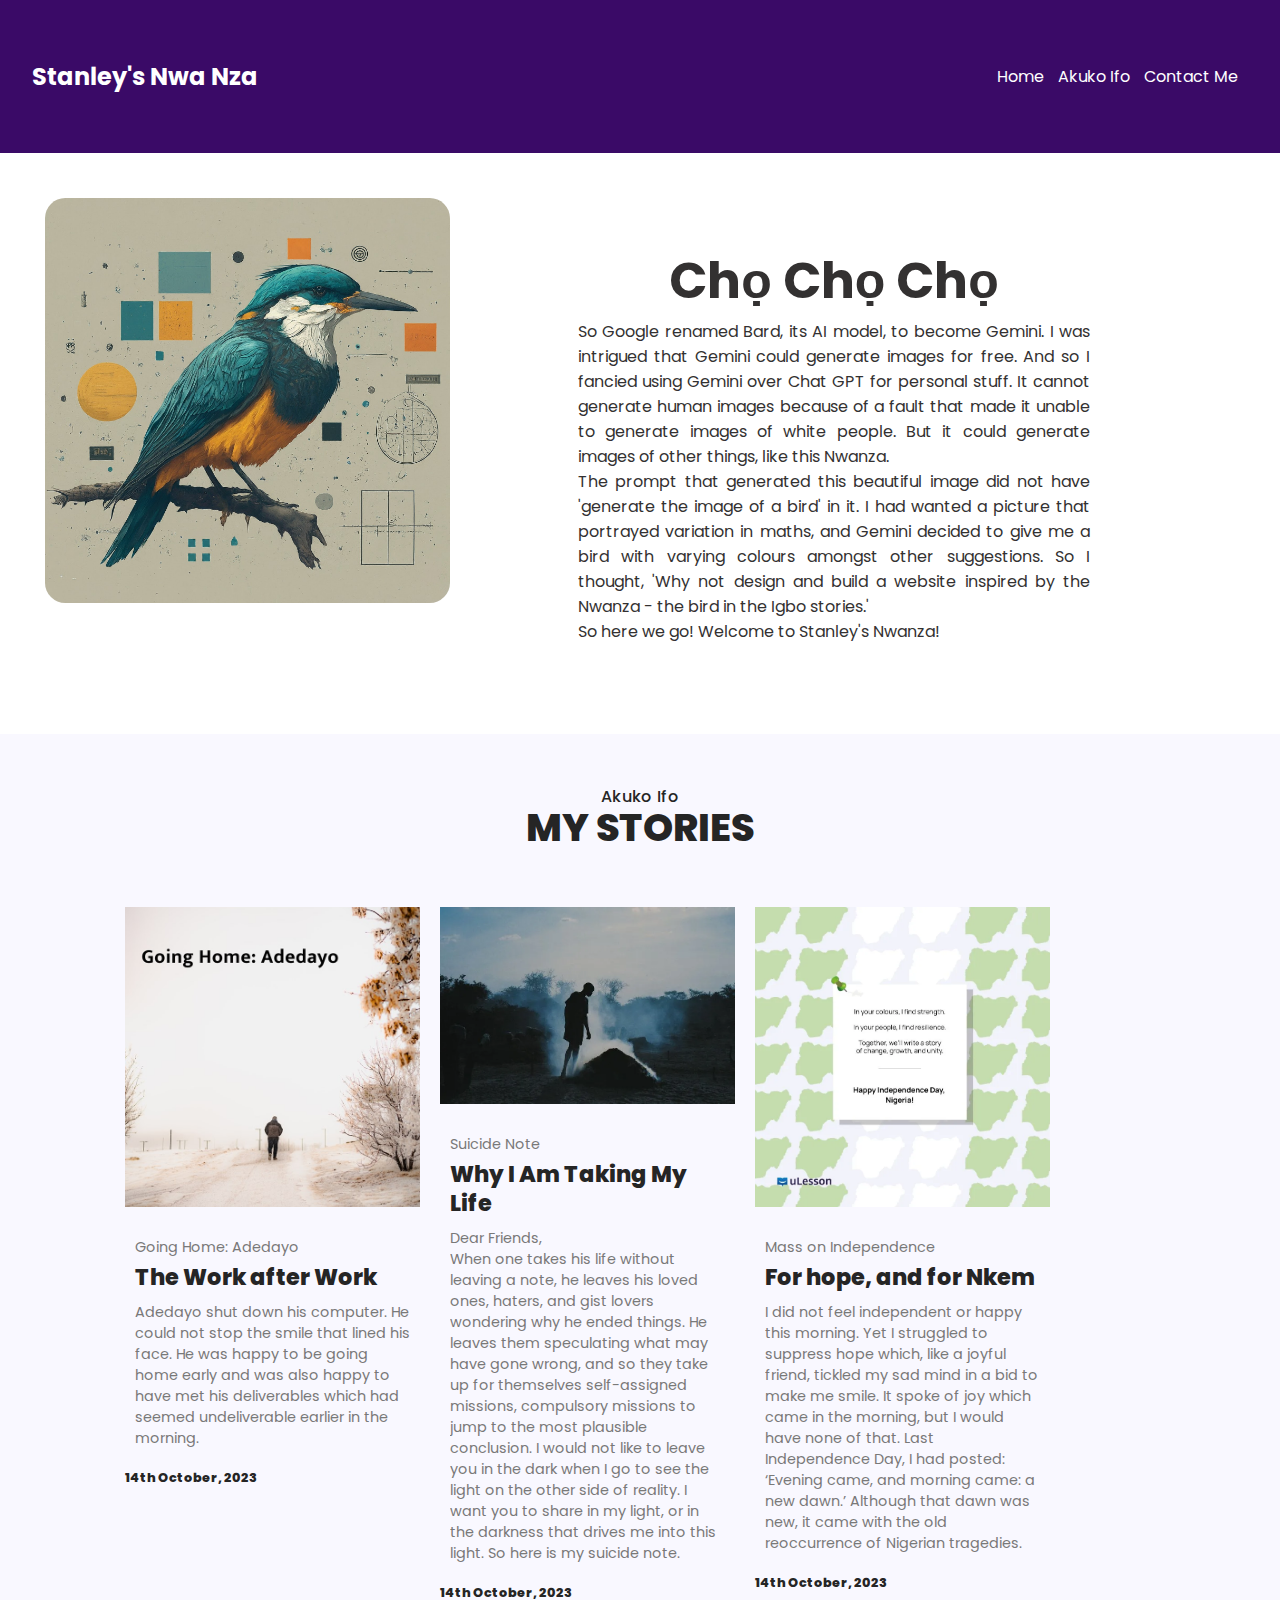
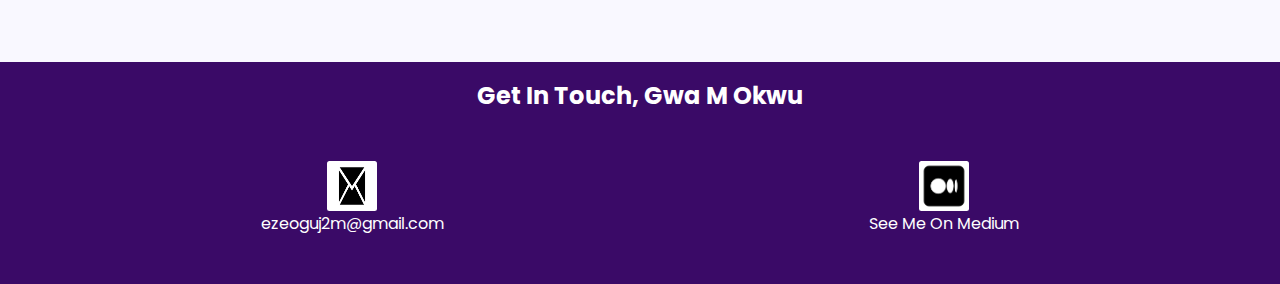
<file: index.html>
<!DOCTYPE html>
<html lang="en">
<head>
    <meta charset="UTF-8">
    <meta http-equiv="X-UA-Compatible" content="IE=edge">
    <meta name="viewport" content="width=device-width, initial-scale=1.0">
    <title>Stanley's Nwa Nza</title>
    <link rel="icon" type="image/x-icon" href="./favicon.ico">
    <link rel="stylesheet" href="styles.css">
    <link rel="stylesheet" href="mediaqueries.css">
    
</head>
<body>
    <section>
        <nav id="nav-section">
            <h1 class="title nav-title">Stanley's Nwa Nza</h1>
            <div class="nav-links">
                <ul>
                    <li><a href="#home" class="title">Home</a></li>
                    <li><a href="#blog" class="title">Akuko Ifo</a></li>
                    <li><a href="#contact" class="title">Contact Me</a></li>
                </ul>
            </div>
        </nav>
    </section>

    <nav id="hamburger-nav">
        <div class="title ham-title"><h1>Stanley's Nwa Nza</h1></div>
        <div class="hamburger-menu">
          <div class="hamburger-icon" onclick="toggleMenu()">
            <span></span>
            <span></span>
            <span></span>
          </div>
          <div class="menu-links">
            <li><a href="#home" onclick="toggleMenu()">Home</a></li>
            <li><a href="#akuko-ifo" onclick="toggleMenu()">Akuko Ifo</a></li>
            <li><a href="#contact" onclick="toggleMenu()">Contact</a></li>
            </div>
        </div>
    </nav>
    
    <section id="home" class="home-page-container">
        <div class="home-image-container">
            <div>
            <img src="./assets/Stanley's Nwanza.jpeg" alt="home-page-image-NwaNza" class="NwaNza-pic">
            </div>
        </div>
        <div class="home-page-text">
            <h1 class="home-page-text-heading">Chọ Chọ Chọ</h1>
            <p>
            So Google renamed Bard, its AI model, to become Gemini. I was intrigued that Gemini could generate images for free. And so I fancied using Gemini
            over Chat GPT for personal stuff. It cannot generate human images because of a fault that made it unable to generate images of white people.
            But it could generate images of other things, like this Nwanza.
            </p>
            <p>The prompt that generated this beautiful image did not have 'generate the image of a bird'
            in it. I had wanted a picture that portrayed variation in maths, and Gemini decided to give me a bird with varying colours amongst other suggestions.
            So I thought, 'Why not design and build a website inspired by the Nwanza - the bird in the Igbo stories.'
            </p>
            <p>So here we go! Welcome to Stanley's Nwanza!</p>
        </div>
    </section>

    <section id="blog">
        <!--heading-->
        <div class="blog-heading">
            <h2>Akuko Ifo</h2>
            <h3>My Stories</h3>

            <!--container-->
            <div class="blog-box-container">
                <!--box1-->
                <div class="blog-box">
                    <!--image-->
                    <div class="blog-box-img">
                        <img src="./assets/going-home-adedayo.jpg" alt="Going Home: Adedayo image">
                    </div>
                    <!--text-->
                    <div class="blog-box-text">
                        <strong>Going Home: Adedayo</strong>
                        <a href="./page2-Going Home Adedayo.html">The Work after Work</a>
                        <p>Adedayo shut down his computer. 
                            He could not stop the smile that lined his face. 
                            He was happy to be going home early and was also happy to have met his deliverables 
                            which had seemed undeliverable earlier in the morning.</p>
                    </div>
                    <div class="blog-date"><span><strong> 14th October, 2023</strong></span></div>
                </div>

                <!--box2-->
                <div class="blog-box">
                    <!--image-->
                    <div class="blog-box-img">
                        <img src="./assets/Suicide note.webp" alt="suicide note">
                    </div>
                    <!--text-->
                    <div class="blog-box-text">
                        <strong>Suicide Note</strong>
                        <a href="./page4-Suicide Note.html">Why I Am Taking My Life</a>
                        <p>Dear Friends, <br>

                            When one takes his life without leaving a note, he leaves his loved ones, haters, and gist lovers wondering why he ended things. 
                            He leaves them speculating what may have gone wrong, and so they take up for themselves self-assigned missions, compulsory missions to jump to the most plausible conclusion. 
                            I would not like to leave you in the dark when I go to see the light on the other side of reality. 
                            I want you to share in my light, or in the darkness that drives me into this light. 
                            So here is my suicide note.</p>
                    </div>
                    <div class="blog-date"><span><strong> 14th October, 2023</strong></span></div>
                </div>
                <!--box3-->
                <div class="blog-box">
                    <!--image-->
                    <div class="blog-box-img">
                        <img src="./assets/Mass on Independence Day.webp" alt="Mass on Independence">
                    </div>
                    <!--text-->
                    <div class="blog-box-text">
                        <strong>Mass on Independence</strong>
                        <a href="page3-Mass on Independence.html">For hope, and for Nkem</a>
                        <p>I did not feel independent or happy this morning. Yet I struggled to suppress hope which, 
                            like a joyful friend, tickled my sad mind in a bid to make me smile. 
                            It spoke of joy which came in the morning, but I would have none of that. 
                            Last Independence Day, I had posted: ‘Evening came, and morning came: a new dawn.’ 
                            Although that dawn was new, it came with the old reoccurrence of Nigerian tragedies.</p>
                    </div>
                    <div class="blog-date"><span><strong> 14th October, 2023</strong></span></div>
                </div>
            </div>
            

        </div>
    </section>

    <section id="contact" class="contact-section">
        <h2 class="contact-text">Get In Touch, Gwa M Okwu</h2>
        <div class="contact-list-container">
            <div class="email-medium-container">
                <img src="./assets/email-icon.png" alt="email-icon" class="img-size">
                <p><a href="mailto:ezeoguj2m@gmail.com" target="_blank" rel="noopener noreferrer" class="contact-text">ezeoguj2m@gmail.com</a></p>
            </div>
            <div class="email-medium-container">
                <img src="./assets/medium-icon.png" alt="medium-icon" class="img-size">
                <p><a href="https://stanleyezeogu.medium.com/" target="_blank" rel="noopener noreferrer" class="contact-text">See Me On Medium</a></p>
            </div>
        </div>
    </section>
    <script src="script.js"></script>   
</body>

</html>
</file>
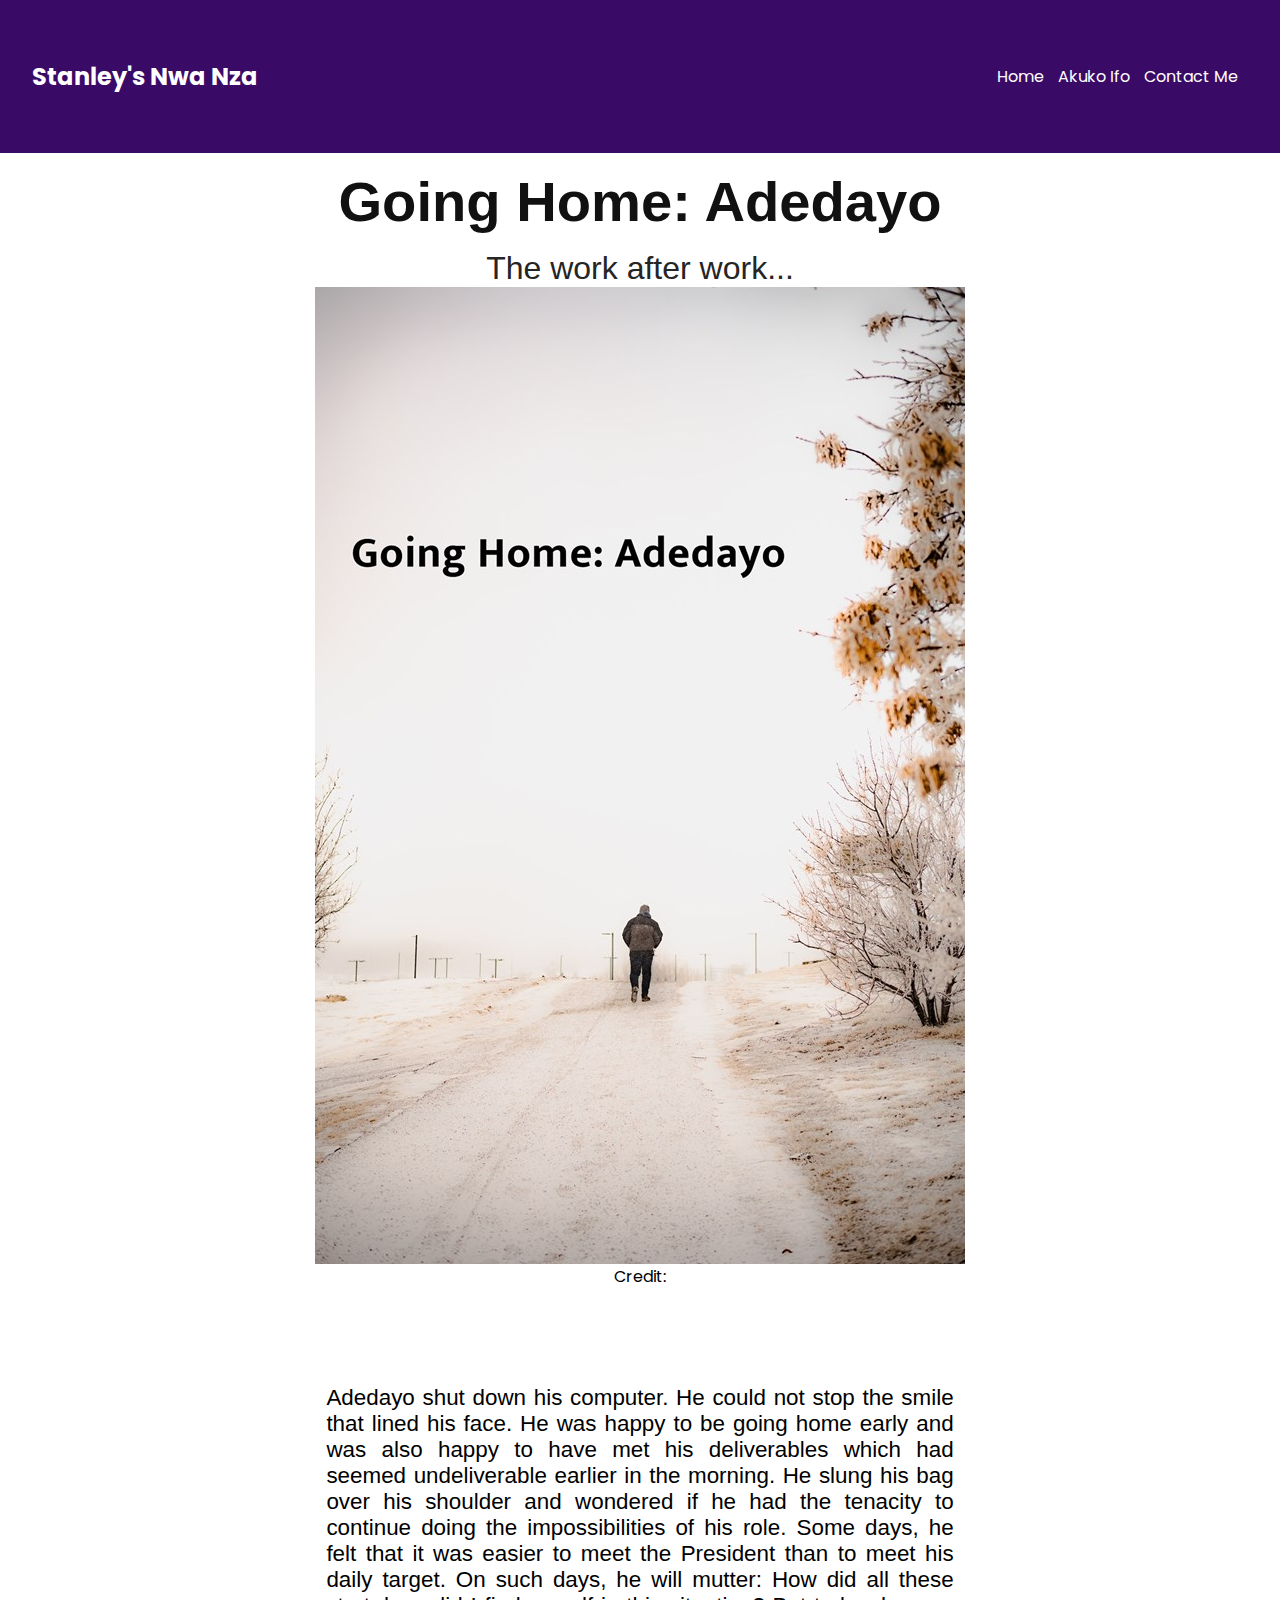
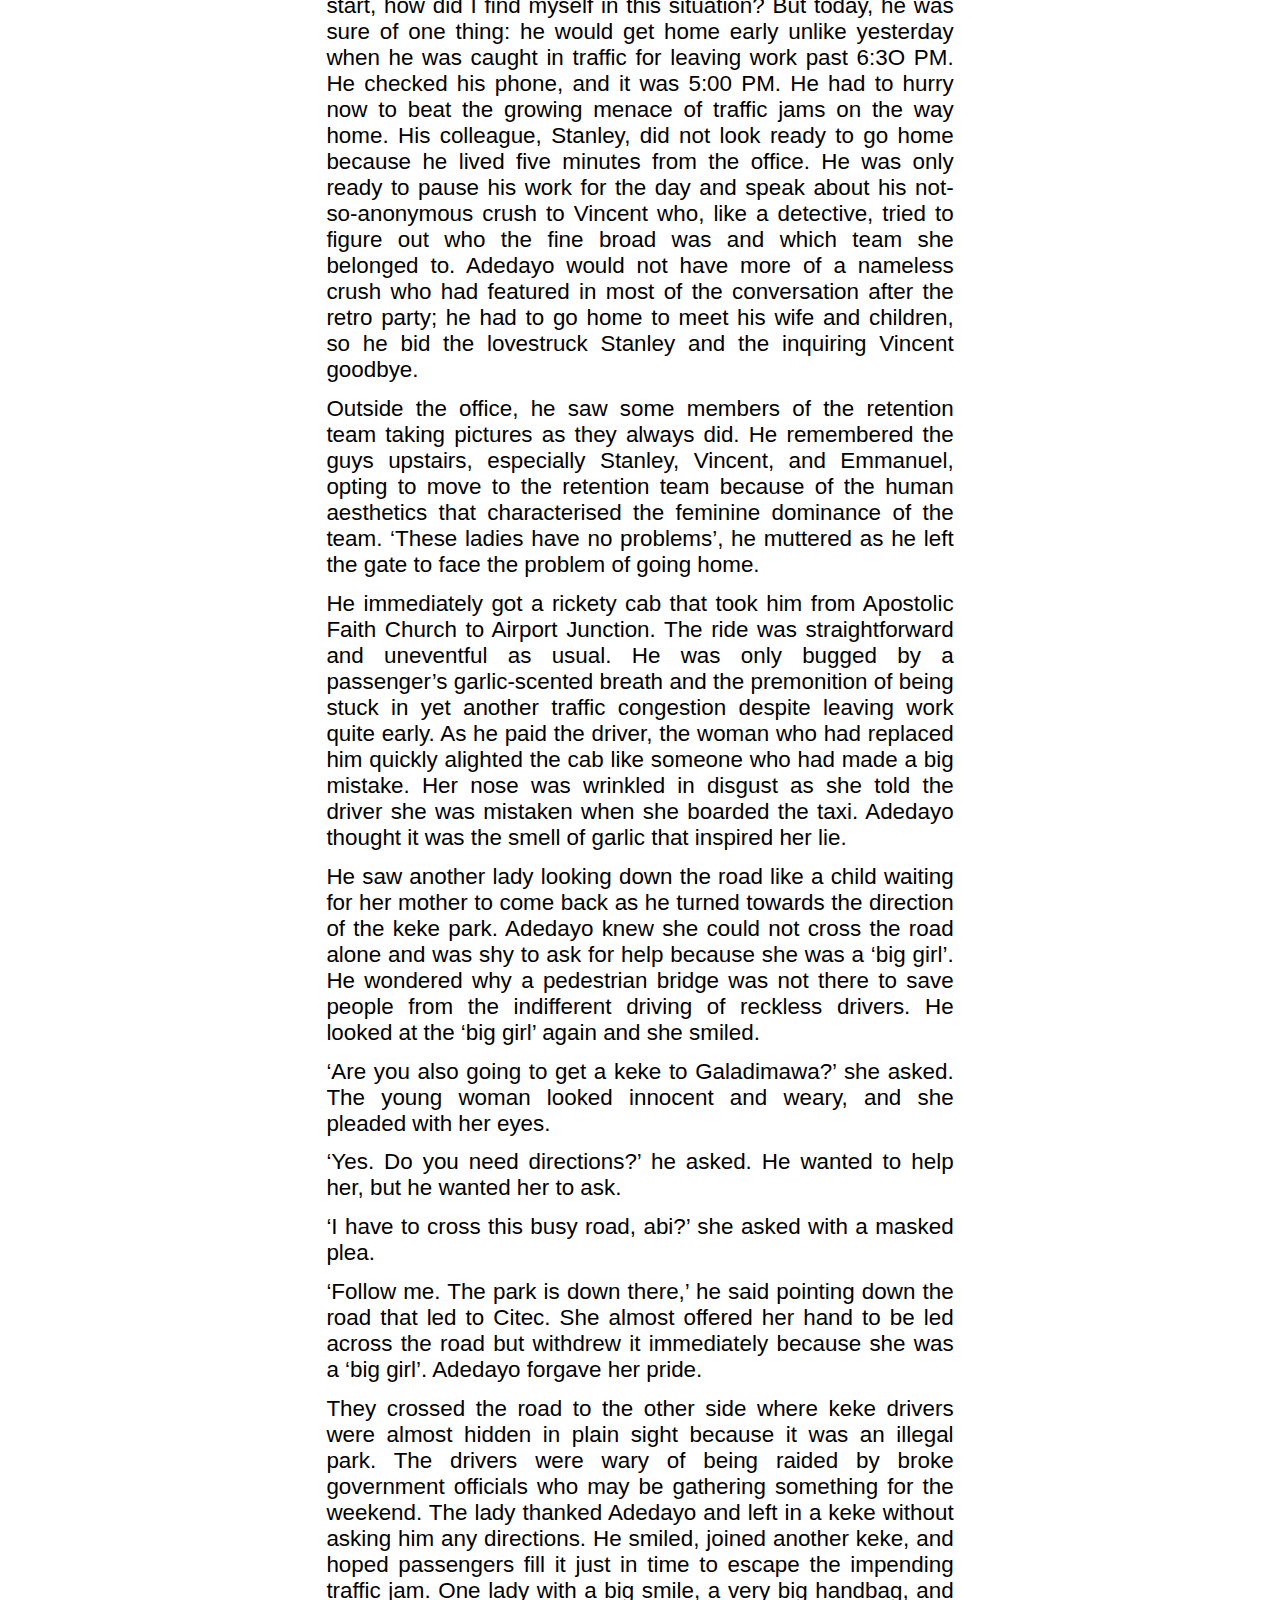
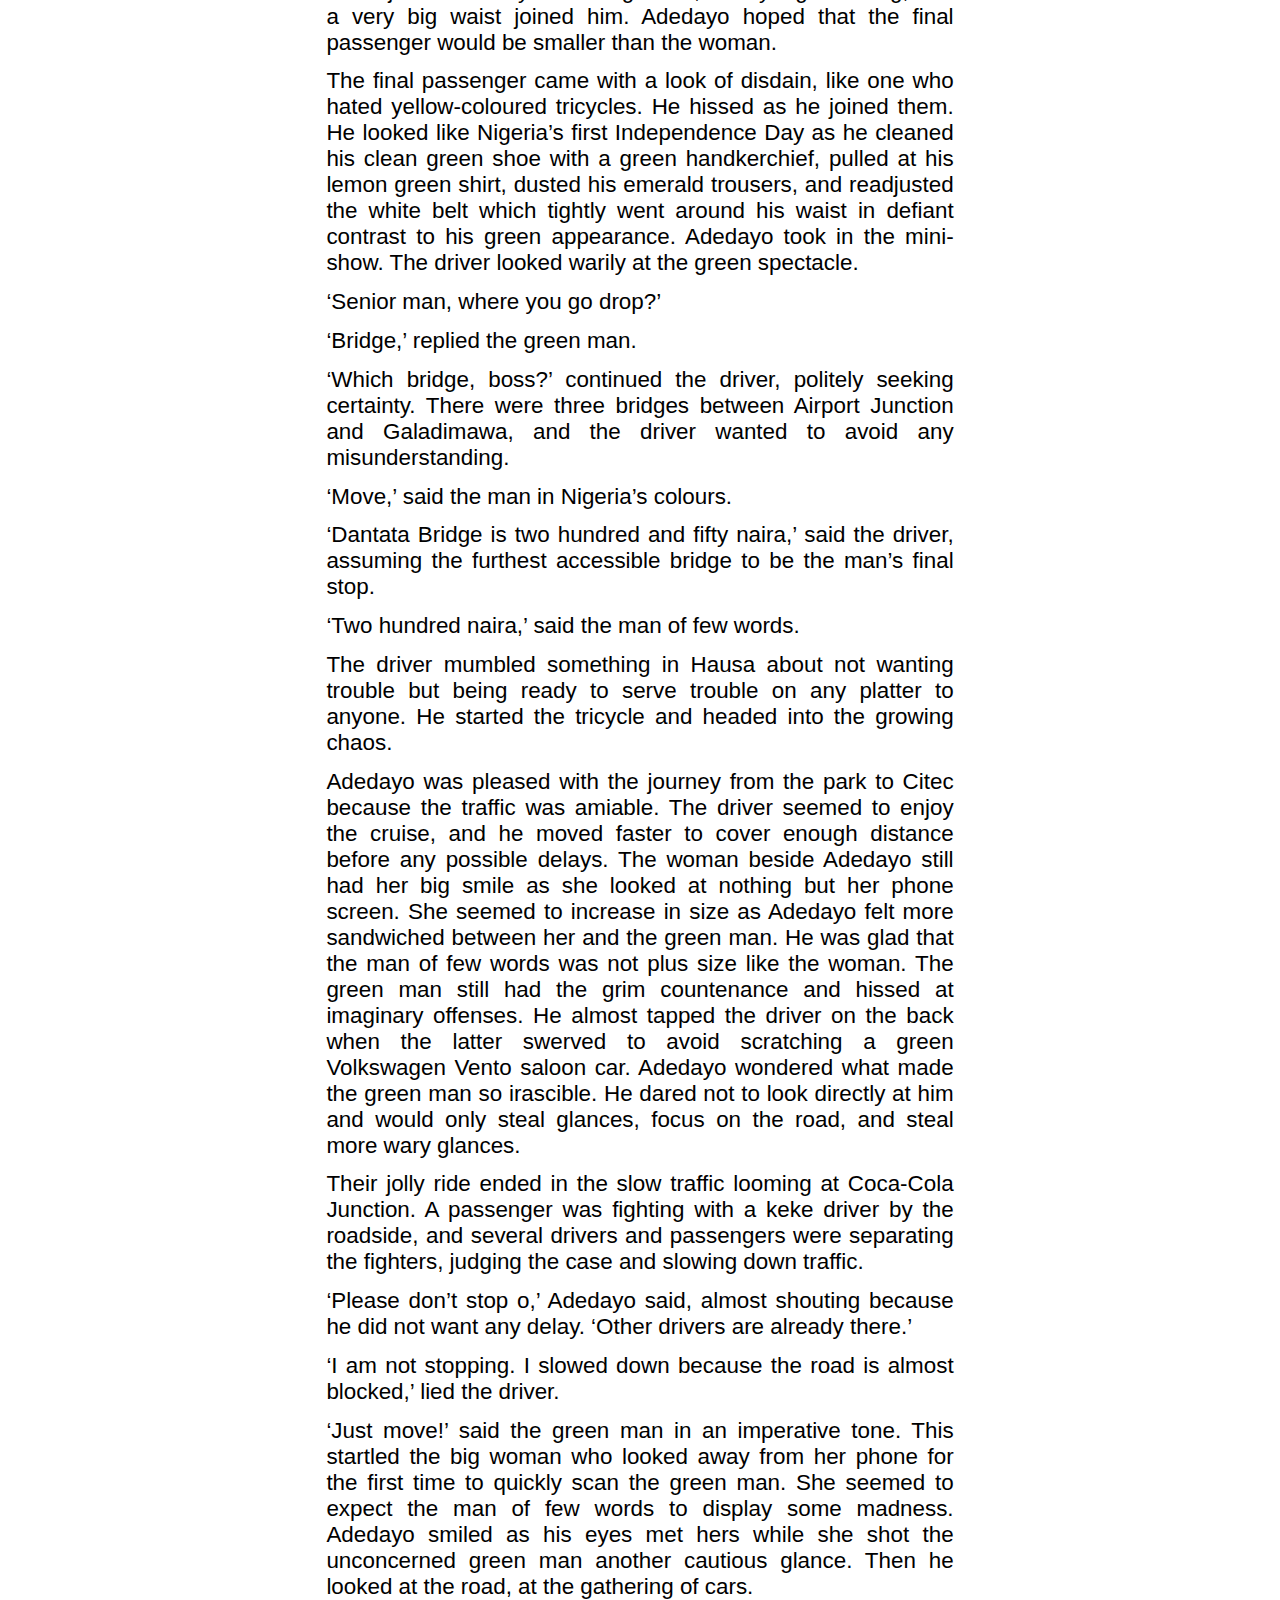
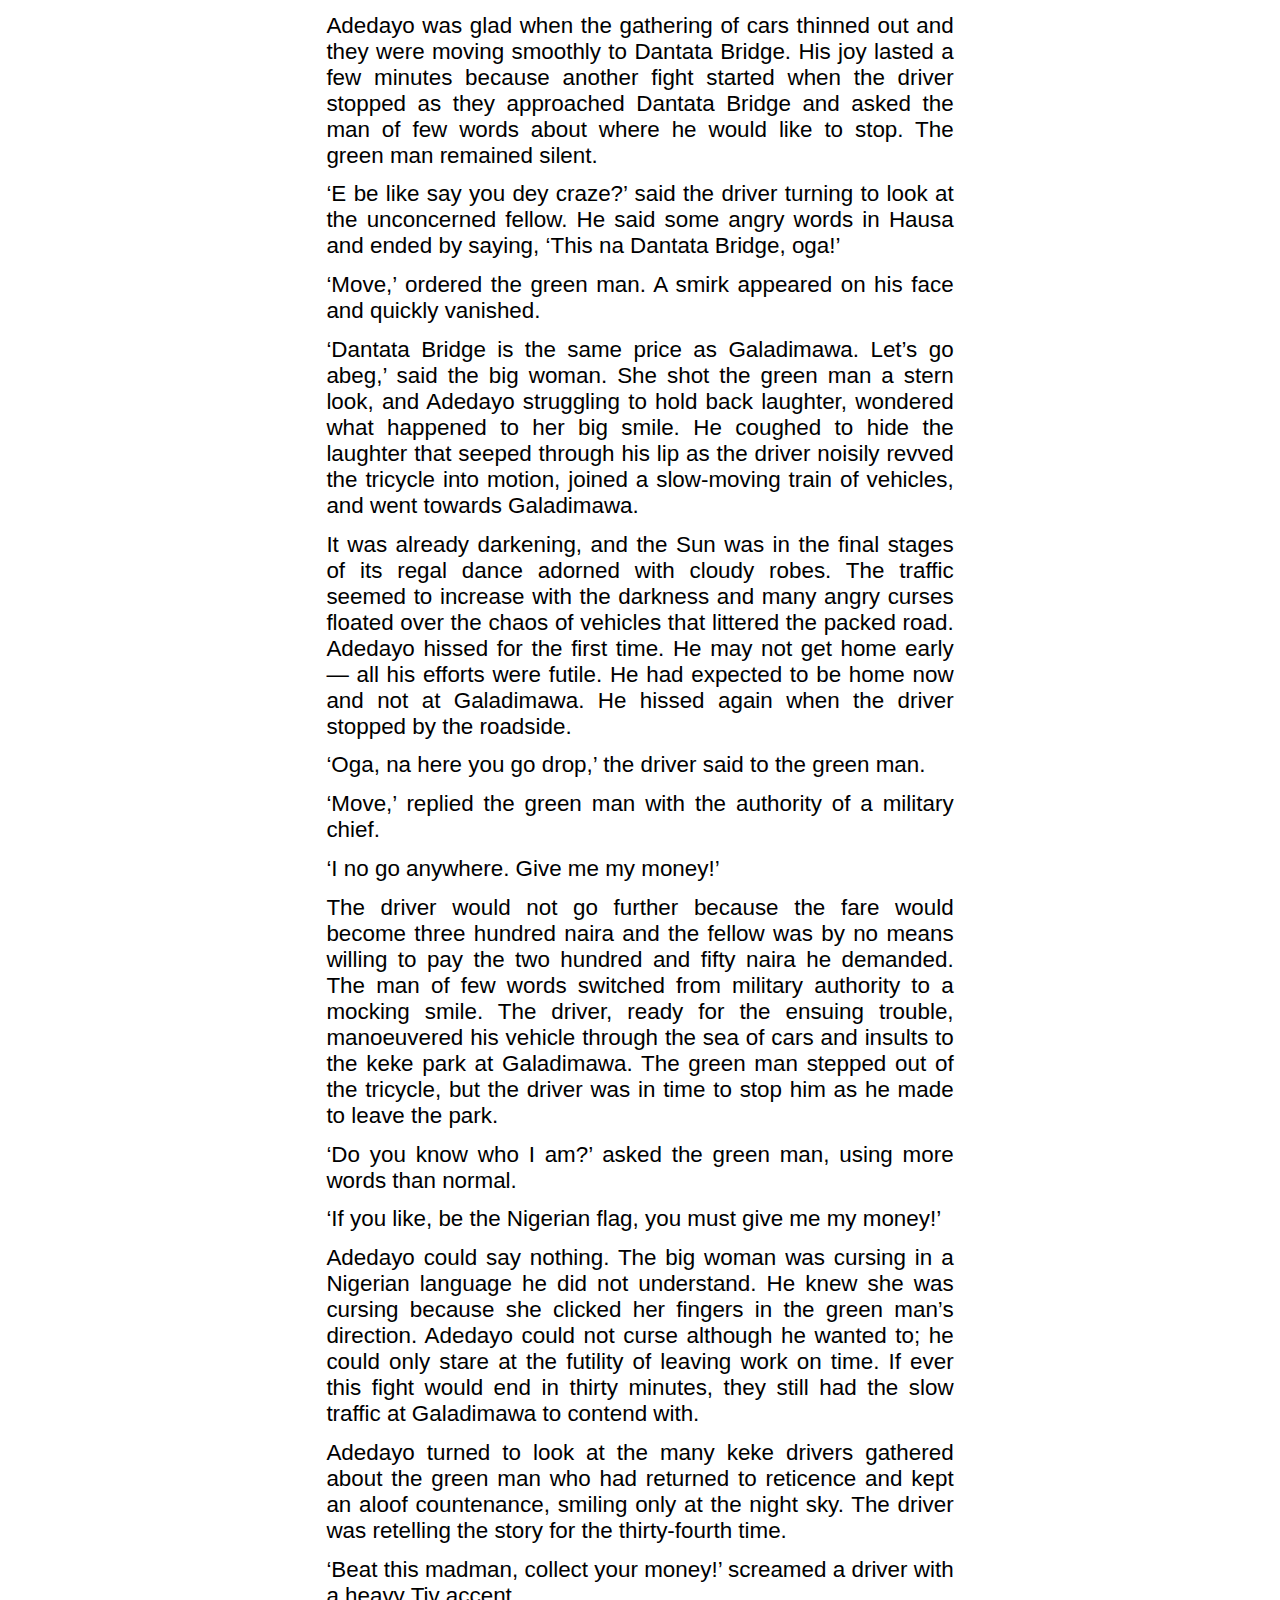
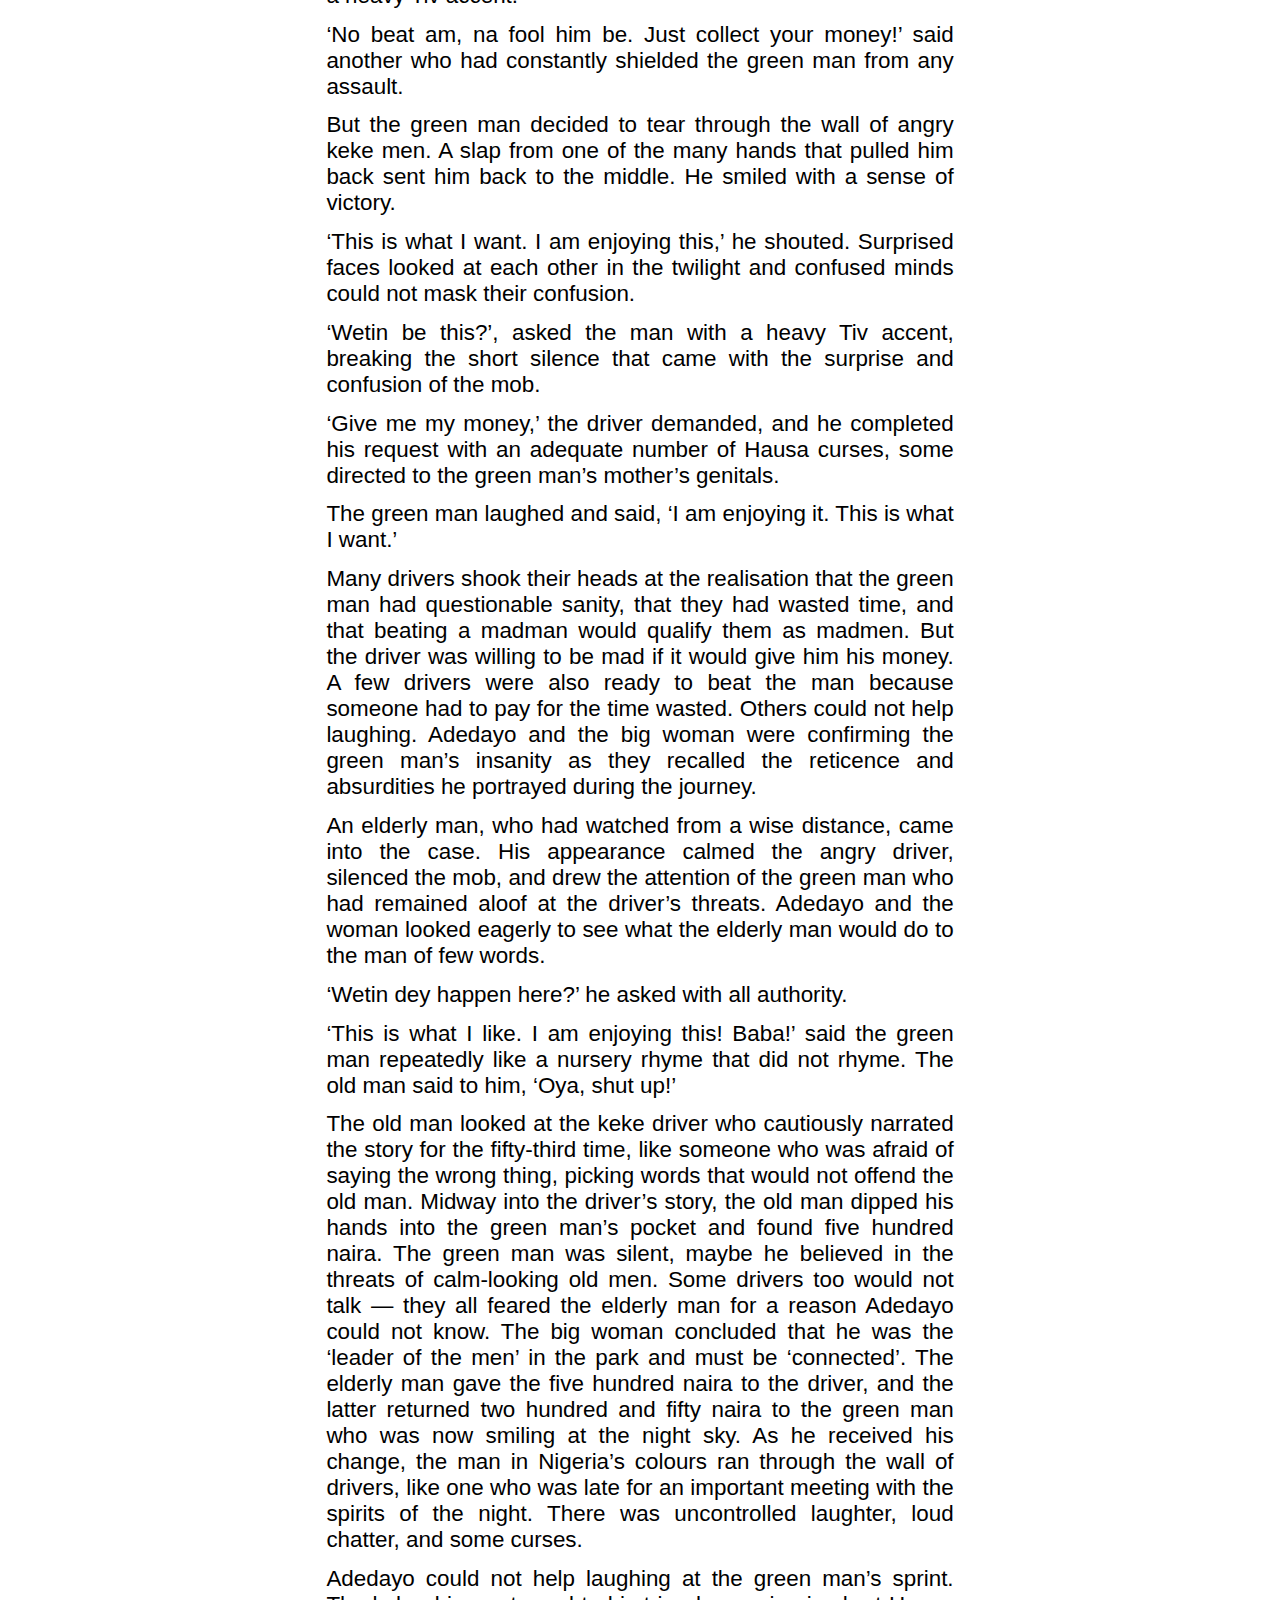
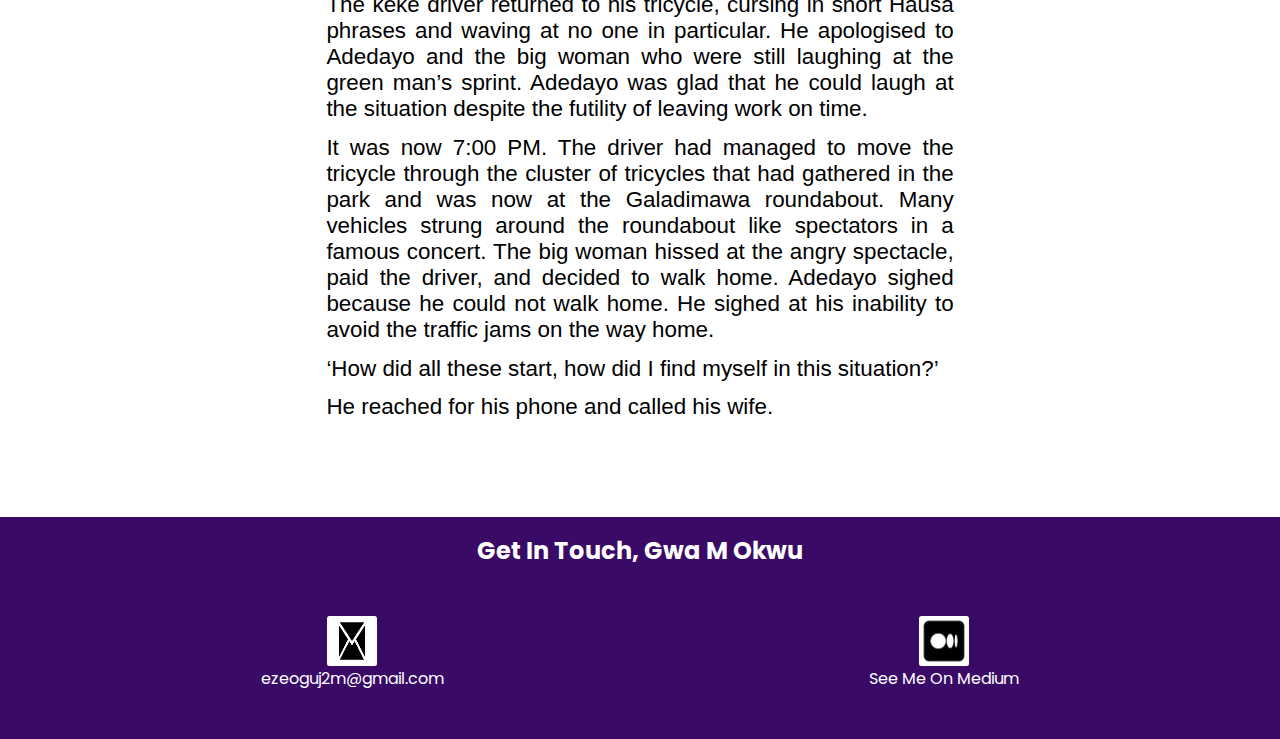
<file: page2-Going Home Adedayo.html>
<!DOCTYPE html>
<html lang="en">
<head>
    <meta charset="UTF-8">
    <meta http-equiv="X-UA-Compatible" content="IE=edge">
    <meta name="viewport" content="width=device-width, initial-scale=1.0">
    <title>Stanley's Nwa Nza: Going Home: Adedayo</title>
    <link rel="icon" type="image/x-icon" href="./favicon.ico">
    <link rel="stylesheet" href="styles.css">
    <link rel="stylesheet" href="mediaqueries.css">
</head>
<body>
    <section>
        <nav id="nav-section">
            <h1 class="title nav-title">Stanley's Nwa Nza</h1>
            <div class="nav-links">
                <ul>
                    <li><a href="C:\Users\Obi\OneDrive\Documents\Code Projects\stanleyezeogublog\index.html" class="title">Home</a></li>
                    <li><a href="C:/Users/Obi/OneDrive/Documents/Code%20Projects/stanleyezeogublog/index.html#blog" class="title">Akuko Ifo</a></li>
                    <li><a href="#contact" class="title">Contact Me</a></li>
                </ul>
            </div>
        </nav>
    </section>

    <section>
        <nav id="hamburger-nav">
            <div class="title ham-title"><h1>Stanley's Nwa Nza</h1></div>
            <div class="hamburger-menu">
              <div class="hamburger-icon" onclick="toggleMenu()">
                <span></span>
                <span></span>
                <span></span>
              </div>
              <div class="menu-links">
                <li><a href="C:\Users\Obi\OneDrive\Documents\Code Projects\stanleyezeogublog\index.html" onclick="toggleMenu()">Home</a></li>
                <li><a href="file:///C:/Users/Obi/OneDrive/Documents/Code%20Projects/stanleyezeogublog/index.html#blog" onclick="toggleMenu()">Akuko Ifo</a></li>
                <li><a href="#contact" onclick="toggleMenu()">Contact</a></li>
                </div>
            </div>
        </nav>
    </section>

    <section id="blog-section">
        <div class="blog-story-title">
            <h3>Going Home: Adedayo</h3>
        </div>
        <div><p class="blog-story-subtitle">The work after work...</p></div>

        <div class="blog-story-image">
            <img src="./assets/going-home-adedayo.jpg" alt="going-home-adedayo pic">
        </div>
            <div><p class="blog-story-image-credit">Credit:</p></div>

        <div class="blog-story">
            <div>
                <p id="38b5" class="pw-post-body-paragraph np nq gt nr b hr ns nt nu hu nv nw nx ny nz oa ob oc od oe of og oh oi oj ok gm bj" data-selectable-paragraph="">Adedayo shut down his computer. He could not stop the smile that lined his face. He was happy to be going home early and was also happy to have met his deliverables which had seemed undeliverable earlier in the morning. He slung his bag over his shoulder and wondered if he had the tenacity to continue doing the impossibilities of his role. Some days, he felt that it was easier to meet the President than to meet his daily target. On such days, he will mutter: How did all these start, how did I find myself in this situation? But today, he was sure of one thing: he would get home early unlike yesterday when he was caught in traffic for leaving work past 6:3O PM. He checked his phone, and it was 5:00 PM. He had to hurry now to beat the growing menace of traffic jams on the way home. His colleague, Stanley, did not look ready to go home because he lived five minutes from the office. He was only ready to pause his work for the day and speak about his not-so-anonymous crush to Vincent who, like a detective, tried to figure out who the fine broad was and which team she belonged to. Adedayo would not have more of a nameless crush who had featured in most of the conversation after the retro party; he had to go home to meet his wife and children, so he bid the lovestruck Stanley and the inquiring Vincent goodbye.</p>
                <p id="e588" class="pw-post-body-paragraph np nq gt nr b hr ns nt nu hu nv nw nx ny nz oa ob oc od oe of og oh oi oj ok gm bj" data-selectable-paragraph="">Outside the office, he saw some members of the retention team taking pictures as they always did. He remembered the guys upstairs, especially Stanley, Vincent, and Emmanuel, opting to move to the retention team because of the human aesthetics that characterised the feminine dominance of the team. &lsquo;These ladies have no problems&rsquo;, he muttered as he left the gate to face the problem of going home.</p>
                <p id="74c5" class="pw-post-body-paragraph np nq gt nr b hr ns nt nu hu nv nw nx ny nz oa ob oc od oe of og oh oi oj ok gm bj" data-selectable-paragraph="">He immediately got a rickety cab that took him from Apostolic Faith Church to Airport Junction. The ride was straightforward and uneventful as usual. He was only bugged by a passenger&rsquo;s garlic-scented breath and the premonition of being stuck in yet another traffic congestion despite leaving work quite early. As he paid the driver, the woman who had replaced him quickly alighted the cab like someone who had made a big mistake. Her nose was wrinkled in disgust as she told the driver she was mistaken when she boarded the taxi. Adedayo thought it was the smell of garlic that inspired her lie.</p>
                <p id="5e7e" class="pw-post-body-paragraph np nq gt nr b hr ns nt nu hu nv nw nx ny nz oa ob oc od oe of og oh oi oj ok gm bj" data-selectable-paragraph="">He saw another lady looking down the road like a child waiting for her mother to come back as he turned towards the direction of the keke park. Adedayo knew she could not cross the road alone and was shy to ask for help because she was a &lsquo;big girl&rsquo;. He wondered why a pedestrian bridge was not there to save people from the indifferent driving of reckless drivers. He looked at the &lsquo;big girl&rsquo; again and she smiled.</p>
                <p id="5cd9" class="pw-post-body-paragraph np nq gt nr b hr ns nt nu hu nv nw nx ny nz oa ob oc od oe of og oh oi oj ok gm bj" data-selectable-paragraph="">&lsquo;Are you also going to get a keke to Galadimawa?&rsquo; she asked. The young woman looked innocent and weary, and she pleaded with her eyes.</p>
                <p id="0483" class="pw-post-body-paragraph np nq gt nr b hr ns nt nu hu nv nw nx ny nz oa ob oc od oe of og oh oi oj ok gm bj" data-selectable-paragraph="">&lsquo;Yes. Do you need directions?&rsquo; he asked. He wanted to help her, but he wanted her to ask.</p>
                <p id="749f" class="pw-post-body-paragraph np nq gt nr b hr ns nt nu hu nv nw nx ny nz oa ob oc od oe of og oh oi oj ok gm bj" data-selectable-paragraph="">&lsquo;I have to cross this busy road, abi?&rsquo; she asked with a masked plea.</p>
                <p id="72fe" class="pw-post-body-paragraph np nq gt nr b hr ns nt nu hu nv nw nx ny nz oa ob oc od oe of og oh oi oj ok gm bj" data-selectable-paragraph="">&lsquo;Follow me. The park is down there,&rsquo; he said pointing down the road that led to Citec. She almost offered her hand to be led across the road but withdrew it immediately because she was a &lsquo;big girl&rsquo;. Adedayo forgave her pride.</p>
                <p id="1967" class="pw-post-body-paragraph np nq gt nr b hr ns nt nu hu nv nw nx ny nz oa ob oc od oe of og oh oi oj ok gm bj" data-selectable-paragraph="">They crossed the road to the other side where keke drivers were almost hidden in plain sight because it was an illegal park. The drivers were wary of being raided by broke government officials who may be gathering something for the weekend. The lady thanked Adedayo and left in a keke without asking him any directions. He smiled, joined another keke, and hoped passengers fill it just in time to escape the impending traffic jam. One lady with a big smile, a very big handbag, and a very big waist joined him. Adedayo hoped that the final passenger would be smaller than the woman.</p>
                <p id="fe35" class="pw-post-body-paragraph np nq gt nr b hr ns nt nu hu nv nw nx ny nz oa ob oc od oe of og oh oi oj ok gm bj" data-selectable-paragraph="">The final passenger came with a look of disdain, like one who hated yellow-coloured tricycles. He hissed as he joined them. He looked like Nigeria&rsquo;s first Independence Day as he cleaned his clean green shoe with a green handkerchief, pulled at his lemon green shirt, dusted his emerald trousers, and readjusted the white belt which tightly went around his waist in defiant contrast to his green appearance. Adedayo took in the mini-show. The driver looked warily at the green spectacle.</p>
                <p id="50b4" class="pw-post-body-paragraph np nq gt nr b hr ns nt nu hu nv nw nx ny nz oa ob oc od oe of og oh oi oj ok gm bj" data-selectable-paragraph="">&lsquo;Senior man, where you go drop?&rsquo;</p>
                <p id="5ba9" class="pw-post-body-paragraph np nq gt nr b hr ns nt nu hu nv nw nx ny nz oa ob oc od oe of og oh oi oj ok gm bj" data-selectable-paragraph="">&lsquo;Bridge,&rsquo; replied the green man.</p>
                <p id="e162" class="pw-post-body-paragraph np nq gt nr b hr ns nt nu hu nv nw nx ny nz oa ob oc od oe of og oh oi oj ok gm bj" data-selectable-paragraph="">&lsquo;Which bridge, boss?&rsquo; continued the driver, politely seeking certainty. There were three bridges between Airport Junction and Galadimawa, and the driver wanted to avoid any misunderstanding.</p>
                <p id="5ff7" class="pw-post-body-paragraph np nq gt nr b hr ns nt nu hu nv nw nx ny nz oa ob oc od oe of og oh oi oj ok gm bj" data-selectable-paragraph="">&lsquo;Move,&rsquo; said the man in Nigeria&rsquo;s colours.</p>
                <p id="3a15" class="pw-post-body-paragraph np nq gt nr b hr ns nt nu hu nv nw nx ny nz oa ob oc od oe of og oh oi oj ok gm bj" data-selectable-paragraph="">&lsquo;Dantata Bridge is two hundred and fifty naira,&rsquo; said the driver, assuming the furthest accessible bridge to be the man&rsquo;s final stop.</p>
                <p id="43d1" class="pw-post-body-paragraph np nq gt nr b hr ns nt nu hu nv nw nx ny nz oa ob oc od oe of og oh oi oj ok gm bj" data-selectable-paragraph="">&lsquo;Two hundred naira,&rsquo; said the man of few words.</p>
                <p id="7088" class="pw-post-body-paragraph np nq gt nr b hr ns nt nu hu nv nw nx ny nz oa ob oc od oe of og oh oi oj ok gm bj" data-selectable-paragraph="">The driver mumbled something in Hausa about not wanting trouble but being ready to serve trouble on any platter to anyone. He started the tricycle and headed into the growing chaos.</p>
                <p id="702b" class="pw-post-body-paragraph np nq gt nr b hr ns nt nu hu nv nw nx ny nz oa ob oc od oe of og oh oi oj ok gm bj" data-selectable-paragraph="">Adedayo was pleased with the journey from the park to Citec because the traffic was amiable. The driver seemed to enjoy the cruise, and he moved faster to cover enough distance before any possible delays. The woman beside Adedayo still had her big smile as she looked at nothing but her phone screen. She seemed to increase in size as Adedayo felt more sandwiched between her and the green man. He was glad that the man of few words was not plus size like the woman. The green man still had the grim countenance and hissed at imaginary offenses. He almost tapped the driver on the back when the latter swerved to avoid scratching a green Volkswagen Vento saloon car. Adedayo wondered what made the green man so irascible. He dared not to look directly at him and would only steal glances, focus on the road, and steal more wary glances.</p>
                <p id="b83c" class="pw-post-body-paragraph np nq gt nr b hr ns nt nu hu nv nw nx ny nz oa ob oc od oe of og oh oi oj ok gm bj" data-selectable-paragraph="">Their jolly ride ended in the slow traffic looming at Coca-Cola Junction. A passenger was fighting with a keke driver by the roadside, and several drivers and passengers were separating the fighters, judging the case and slowing down traffic.</p>
                <p id="ff96" class="pw-post-body-paragraph np nq gt nr b hr ns nt nu hu nv nw nx ny nz oa ob oc od oe of og oh oi oj ok gm bj" data-selectable-paragraph="">&lsquo;Please don&rsquo;t stop o,&rsquo; Adedayo said, almost shouting because he did not want any delay. &lsquo;Other drivers are already there.&rsquo;</p>
                <p id="ad09" class="pw-post-body-paragraph np nq gt nr b hr ns nt nu hu nv nw nx ny nz oa ob oc od oe of og oh oi oj ok gm bj" data-selectable-paragraph="">&lsquo;I am not stopping. I slowed down because the road is almost blocked,&rsquo; lied the driver.</p>
                <p id="f3e3" class="pw-post-body-paragraph np nq gt nr b hr ns nt nu hu nv nw nx ny nz oa ob oc od oe of og oh oi oj ok gm bj" data-selectable-paragraph="">&lsquo;Just move!&rsquo; said the green man in an imperative tone. This startled the big woman who looked away from her phone for the first time to quickly scan the green man. She seemed to expect the man of few words to display some madness. Adedayo smiled as his eyes met hers while she shot the unconcerned green man another cautious glance. Then he looked at the road, at the gathering of cars.</p>
                <p id="f238" class="pw-post-body-paragraph np nq gt nr b hr ns nt nu hu nv nw nx ny nz oa ob oc od oe of og oh oi oj ok gm bj" data-selectable-paragraph="">Adedayo was glad when the gathering of cars thinned out and they were moving smoothly to Dantata Bridge. His joy lasted a few minutes because another fight started when the driver stopped as they approached Dantata Bridge and asked the man of few words about where he would like to stop. The green man remained silent.</p>
                <p id="e2b1" class="pw-post-body-paragraph np nq gt nr b hr ns nt nu hu nv nw nx ny nz oa ob oc od oe of og oh oi oj ok gm bj" data-selectable-paragraph="">&lsquo;E be like say you dey craze?&rsquo; said the driver turning to look at the unconcerned fellow. He said some angry words in Hausa and ended by saying, &lsquo;This na Dantata Bridge, oga!&rsquo;</p>
                <p id="7ce5" class="pw-post-body-paragraph np nq gt nr b hr ns nt nu hu nv nw nx ny nz oa ob oc od oe of og oh oi oj ok gm bj" data-selectable-paragraph="">&lsquo;Move,&rsquo; ordered the green man. A smirk appeared on his face and quickly vanished.</p>
                <p id="9990" class="pw-post-body-paragraph np nq gt nr b hr ns nt nu hu nv nw nx ny nz oa ob oc od oe of og oh oi oj ok gm bj" data-selectable-paragraph="">&lsquo;Dantata Bridge is the same price as Galadimawa. Let&rsquo;s go abeg,&rsquo; said the big woman. She shot the green man a stern look, and Adedayo struggling to hold back laughter, wondered what happened to her big smile. He coughed to hide the laughter that seeped through his lip as the driver noisily revved the tricycle into motion, joined a slow-moving train of vehicles, and went towards Galadimawa.</p>
                <p id="df82" class="pw-post-body-paragraph np nq gt nr b hr ns nt nu hu nv nw nx ny nz oa ob oc od oe of og oh oi oj ok gm bj" data-selectable-paragraph="">It was already darkening, and the Sun was in the final stages of its regal dance adorned with cloudy robes. The traffic seemed to increase with the darkness and many angry curses floated over the chaos of vehicles that littered the packed road. Adedayo hissed for the first time. He may not get home early &mdash; all his efforts were futile. He had expected to be home now and not at Galadimawa. He hissed again when the driver stopped by the roadside.</p>
                <p id="0ceb" class="pw-post-body-paragraph np nq gt nr b hr ns nt nu hu nv nw nx ny nz oa ob oc od oe of og oh oi oj ok gm bj" data-selectable-paragraph="">&lsquo;Oga, na here you go drop,&rsquo; the driver said to the green man.</p>
                <p id="b56d" class="pw-post-body-paragraph np nq gt nr b hr ns nt nu hu nv nw nx ny nz oa ob oc od oe of og oh oi oj ok gm bj" data-selectable-paragraph="">&lsquo;Move,&rsquo; replied the green man with the authority of a military chief.</p>
                <p id="b7e7" class="pw-post-body-paragraph np nq gt nr b hr ns nt nu hu nv nw nx ny nz oa ob oc od oe of og oh oi oj ok gm bj" data-selectable-paragraph="">&lsquo;I no go anywhere. Give me my money!&rsquo;</p>
                <p id="7d6c" class="pw-post-body-paragraph np nq gt nr b hr ns nt nu hu nv nw nx ny nz oa ob oc od oe of og oh oi oj ok gm bj" data-selectable-paragraph="">The driver would not go further because the fare would become three hundred naira and the fellow was by no means willing to pay the two hundred and fifty naira he demanded. The man of few words switched from military authority to a mocking smile. The driver, ready for the ensuing trouble, manoeuvered his vehicle through the sea of cars and insults to the keke park at Galadimawa. The green man stepped out of the tricycle, but the driver was in time to stop him as he made to leave the park.</p>
                <p id="cb15" class="pw-post-body-paragraph np nq gt nr b hr ns nt nu hu nv nw nx ny nz oa ob oc od oe of og oh oi oj ok gm bj" data-selectable-paragraph="">&lsquo;Do you know who I am?&rsquo; asked the green man, using more words than normal.</p>
                <p id="a3b0" class="pw-post-body-paragraph np nq gt nr b hr ns nt nu hu nv nw nx ny nz oa ob oc od oe of og oh oi oj ok gm bj" data-selectable-paragraph="">&lsquo;If you like, be the Nigerian flag, you must give me my money!&rsquo;</p>
                <p id="4b37" class="pw-post-body-paragraph np nq gt nr b hr ns nt nu hu nv nw nx ny nz oa ob oc od oe of og oh oi oj ok gm bj" data-selectable-paragraph="">Adedayo could say nothing. The big woman was cursing in a Nigerian language he did not understand. He knew she was cursing because she clicked her fingers in the green man&rsquo;s direction. Adedayo could not curse although he wanted to; he could only stare at the futility of leaving work on time. If ever this fight would end in thirty minutes, they still had the slow traffic at Galadimawa to contend with.</p>
                <p id="22a3" class="pw-post-body-paragraph np nq gt nr b hr ns nt nu hu nv nw nx ny nz oa ob oc od oe of og oh oi oj ok gm bj" data-selectable-paragraph="">Adedayo turned to look at the many keke drivers gathered about the green man who had returned to reticence and kept an aloof countenance, smiling only at the night sky. The driver was retelling the story for the thirty-fourth time.</p>
                <p id="7833" class="pw-post-body-paragraph np nq gt nr b hr ns nt nu hu nv nw nx ny nz oa ob oc od oe of og oh oi oj ok gm bj" data-selectable-paragraph="">&lsquo;Beat this madman, collect your money!&rsquo; screamed a driver with a heavy Tiv accent.</p>
                <p id="0303" class="pw-post-body-paragraph np nq gt nr b hr ns nt nu hu nv nw nx ny nz oa ob oc od oe of og oh oi oj ok gm bj" data-selectable-paragraph="">&lsquo;No beat am, na fool him be. Just collect your money!&rsquo; said another who had constantly shielded the green man from any assault.</p>
                <p id="ab6d" class="pw-post-body-paragraph np nq gt nr b hr ns nt nu hu nv nw nx ny nz oa ob oc od oe of og oh oi oj ok gm bj" data-selectable-paragraph="">But the green man decided to tear through the wall of angry keke men. A slap from one of the many hands that pulled him back sent him back to the middle. He smiled with a sense of victory.</p>
                <p id="be37" class="pw-post-body-paragraph np nq gt nr b hr ns nt nu hu nv nw nx ny nz oa ob oc od oe of og oh oi oj ok gm bj" data-selectable-paragraph="">&lsquo;This is what I want. I am enjoying this,&rsquo; he shouted. Surprised faces looked at each other in the twilight and confused minds could not mask their confusion.</p>
                <p id="888e" class="pw-post-body-paragraph np nq gt nr b hr ns nt nu hu nv nw nx ny nz oa ob oc od oe of og oh oi oj ok gm bj" data-selectable-paragraph="">&lsquo;Wetin be this?&rsquo;, asked the man with a heavy Tiv accent, breaking the short silence that came with the surprise and confusion of the mob.</p>
                <p id="8180" class="pw-post-body-paragraph np nq gt nr b hr ns nt nu hu nv nw nx ny nz oa ob oc od oe of og oh oi oj ok gm bj" data-selectable-paragraph="">&lsquo;Give me my money,&rsquo; the driver demanded, and he completed his request with an adequate number of Hausa curses, some directed to the green man&rsquo;s mother&rsquo;s genitals.</p>
                <p id="400f" class="pw-post-body-paragraph np nq gt nr b hr ns nt nu hu nv nw nx ny nz oa ob oc od oe of og oh oi oj ok gm bj" data-selectable-paragraph="">The green man laughed and said, &lsquo;I am enjoying it. This is what I want.&rsquo;</p>
                <p id="fa1d" class="pw-post-body-paragraph np nq gt nr b hr ns nt nu hu nv nw nx ny nz oa ob oc od oe of og oh oi oj ok gm bj" data-selectable-paragraph="">Many drivers shook their heads at the realisation that the green man had questionable sanity, that they had wasted time, and that beating a madman would qualify them as madmen. But the driver was willing to be mad if it would give him his money. A few drivers were also ready to beat the man because someone had to pay for the time wasted. Others could not help laughing. Adedayo and the big woman were confirming the green man&rsquo;s insanity as they recalled the reticence and absurdities he portrayed during the journey.</p>
                <p id="5443" class="pw-post-body-paragraph np nq gt nr b hr ns nt nu hu nv nw nx ny nz oa ob oc od oe of og oh oi oj ok gm bj" data-selectable-paragraph="">An elderly man, who had watched from a wise distance, came into the case. His appearance calmed the angry driver, silenced the mob, and drew the attention of the green man who had remained aloof at the driver&rsquo;s threats. Adedayo and the woman looked eagerly to see what the elderly man would do to the man of few words.</p>
                <p id="87fc" class="pw-post-body-paragraph np nq gt nr b hr ns nt nu hu nv nw nx ny nz oa ob oc od oe of og oh oi oj ok gm bj" data-selectable-paragraph="">&lsquo;Wetin dey happen here?&rsquo; he asked with all authority.</p>
                <p id="6cc8" class="pw-post-body-paragraph np nq gt nr b hr ns nt nu hu nv nw nx ny nz oa ob oc od oe of og oh oi oj ok gm bj" data-selectable-paragraph="">&lsquo;This is what I like. I am enjoying this! Baba!&rsquo; said the green man repeatedly like a nursery rhyme that did not rhyme. The old man said to him, &lsquo;Oya, shut up!&rsquo;</p>
                <p id="e42e" class="pw-post-body-paragraph np nq gt nr b hr ns nt nu hu nv nw nx ny nz oa ob oc od oe of og oh oi oj ok gm bj" data-selectable-paragraph="">The old man looked at the keke driver who cautiously narrated the story for the fifty-third time, like someone who was afraid of saying the wrong thing, picking words that would not offend the old man. Midway into the driver&rsquo;s story, the old man dipped his hands into the green man&rsquo;s pocket and found five hundred naira. The green man was silent, maybe he believed in the threats of calm-looking old men. Some drivers too would not talk &mdash; they all feared the elderly man for a reason Adedayo could not know. The big woman concluded that he was the &lsquo;leader of the men&rsquo; in the park and must be &lsquo;connected&rsquo;. The elderly man gave the five hundred naira to the driver, and the latter returned two hundred and fifty naira to the green man who was now smiling at the night sky. As he received his change, the man in Nigeria&rsquo;s colours ran through the wall of drivers, like one who was late for an important meeting with the spirits of the night. There was uncontrolled laughter, loud chatter, and some curses.</p>
                <p id="e66c" class="pw-post-body-paragraph np nq gt nr b hr ns nt nu hu nv nw nx ny nz oa ob oc od oe of og oh oi oj ok gm bj" data-selectable-paragraph="">Adedayo could not help laughing at the green man&rsquo;s sprint. The keke driver returned to his tricycle, cursing in short Hausa phrases and waving at no one in particular. He apologised to Adedayo and the big woman who were still laughing at the green man&rsquo;s sprint. Adedayo was glad that he could laugh at the situation despite the futility of leaving work on time.</p>
                <p id="0669" class="pw-post-body-paragraph np nq gt nr b hr ns nt nu hu nv nw nx ny nz oa ob oc od oe of og oh oi oj ok gm bj" data-selectable-paragraph="">It was now 7:00 PM. The driver had managed to move the tricycle through the cluster of tricycles that had gathered in the park and was now at the Galadimawa roundabout. Many vehicles strung around the roundabout like spectators in a famous concert. The big woman hissed at the angry spectacle, paid the driver, and decided to walk home. Adedayo sighed because he could not walk home. He sighed at his inability to avoid the traffic jams on the way home.</p>
                <p id="b08b" class="pw-post-body-paragraph np nq gt nr b hr ns nt nu hu nv nw nx ny nz oa ob oc od oe of og oh oi oj ok gm bj" data-selectable-paragraph="">&lsquo;How did all these start, how did I find myself in this situation?&rsquo;</p>
                <p id="7256" class="pw-post-body-paragraph np nq gt nr b hr ns nt nu hu nv nw nx ny nz oa ob oc od oe of og oh oi oj ok gm bj" data-selectable-paragraph="">He reached for his phone and called his wife.</p>
            </div>
        </div>
    </section>

    <section id="contact" class="contact-section">
        <h2 class="contact-text">Get In Touch, Gwa M Okwu</h2>
        <div class="contact-list-container">
            <div class="email-medium-container">
                <img src="./assets/email-icon.png" alt="email-icon" class="img-size">
                <p><a href="mailto:ezeoguj2m@gmail.com" target="_blank" rel="noopener noreferrer" class="contact-text">ezeoguj2m@gmail.com</a></p>
            </div>
            <div class="email-medium-container">
                <img src="./assets/medium-icon.png" alt="medium-icon" class="img-size">
                <p><a href="https://stanleyezeogu.medium.com/" target="_blank" rel="noopener noreferrer" class="contact-text">See Me On Medium</a></p>
            </div>
        </div>
    </section>
    <script src="script.js"></script>   
</body>

</html>
</file>
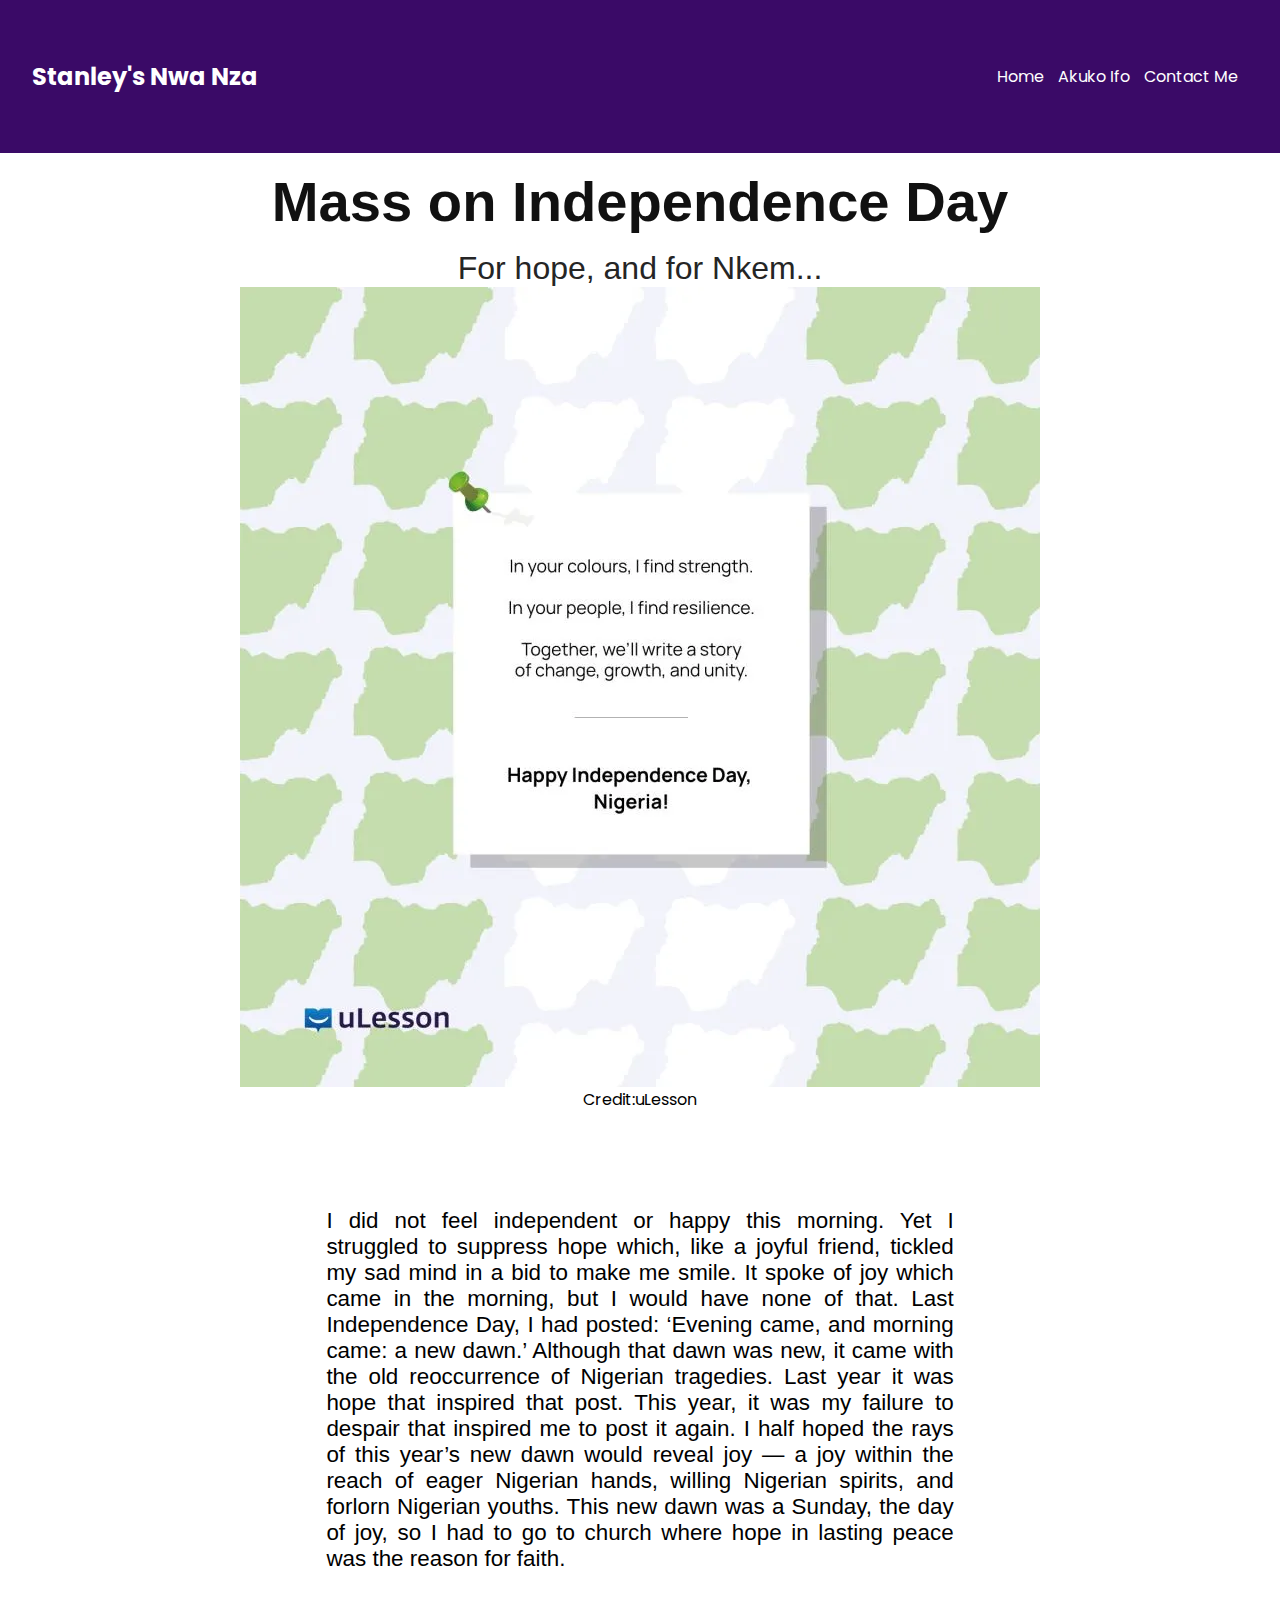
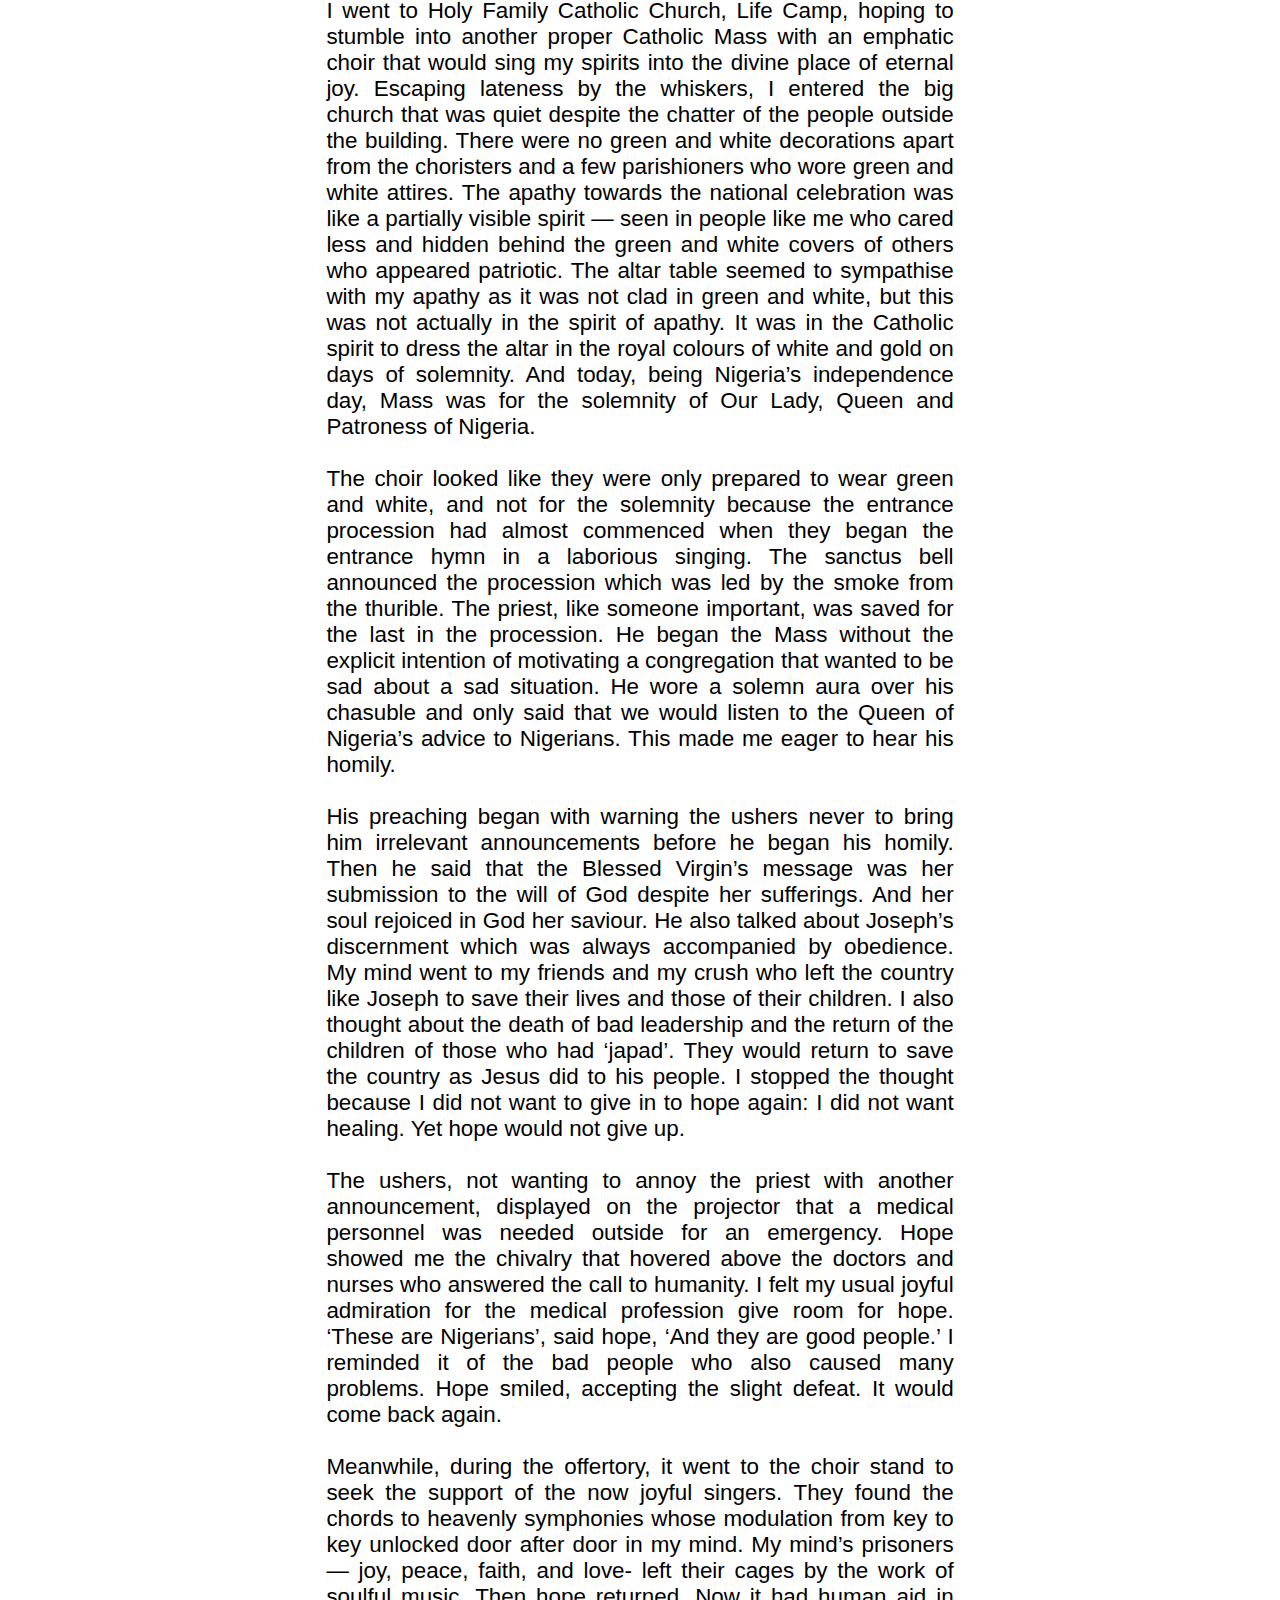
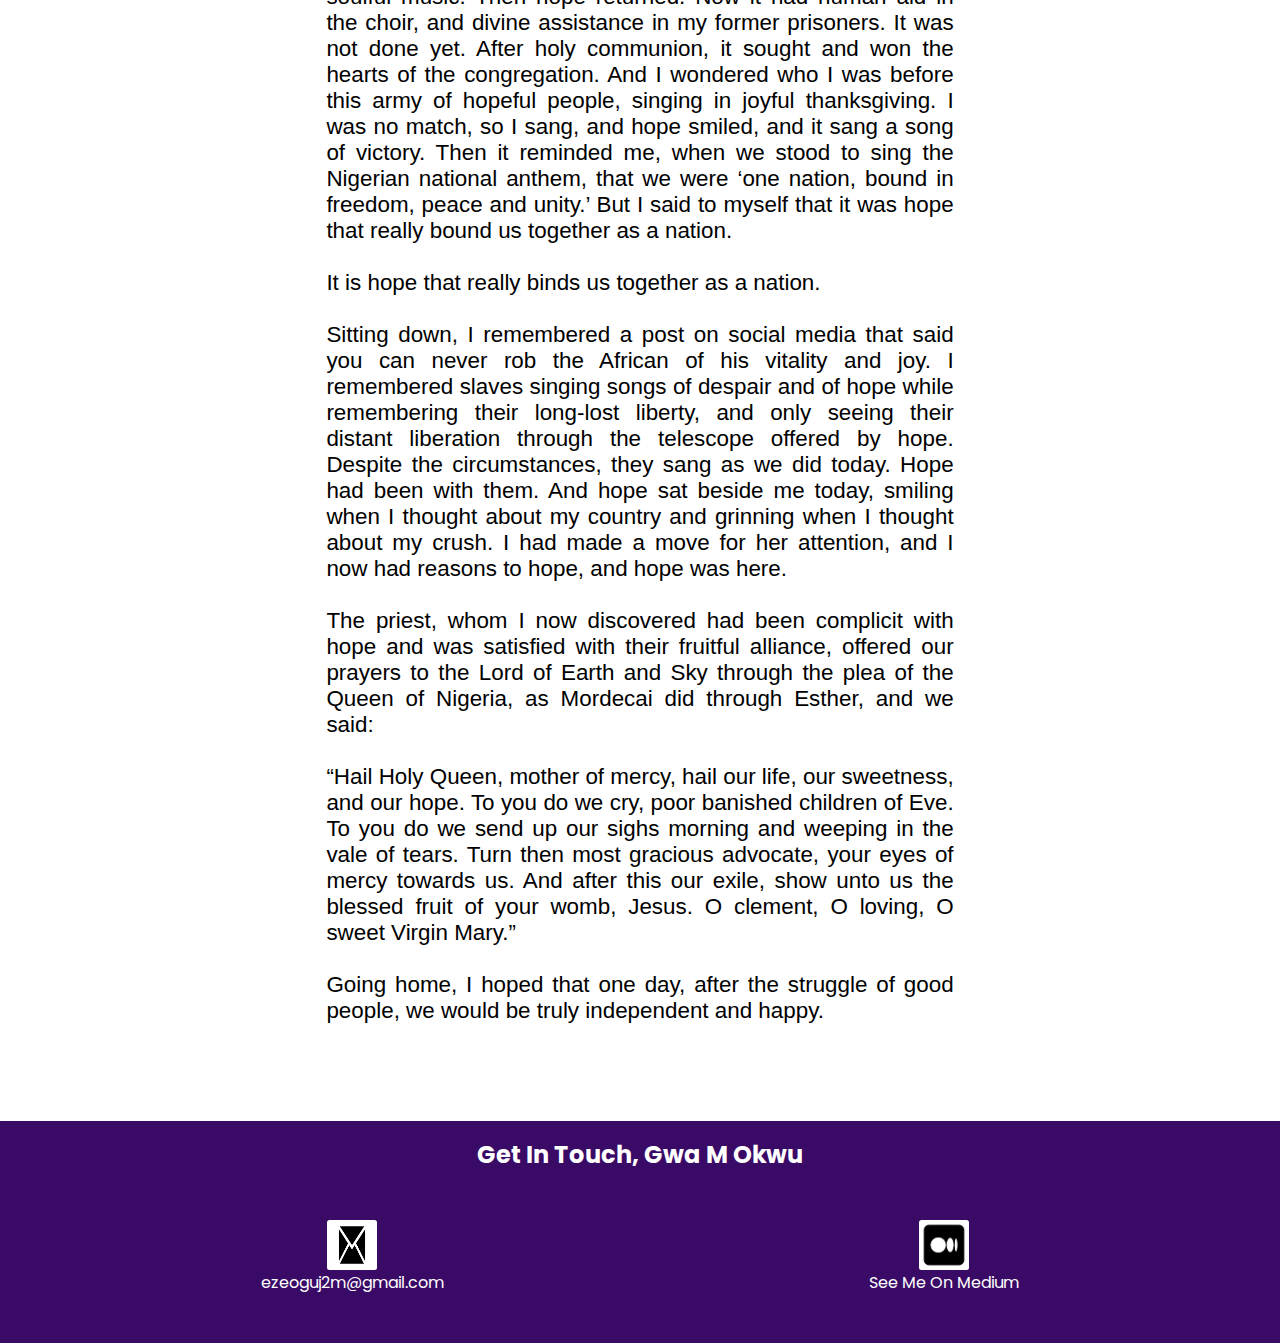
<file: page3-Mass on Independence.html>
<!DOCTYPE html>
<html lang="en">
<head>
    <meta charset="UTF-8">
    <meta http-equiv="X-UA-Compatible" content="IE=edge">
    <meta name="viewport" content="width=device-width, initial-scale=1.0">
    <title>Stanley's Nwa Nza: Mass on Independence</title>
    <link rel="icon" type="image/x-icon" href="./favicon.ico">
    <link rel="stylesheet" href="styles.css">
    <link rel="stylesheet" href="mediaqueries.css">
</head>
<body>
    <section>
        <nav id="nav-section">
            <h1 class="title nav-title">Stanley's Nwa Nza</h1>
            <div class="nav-links">
                <ul>
                    <li><a href="C:\Users\Obi\OneDrive\Documents\Code Projects\stanleyezeogublog\index.html" class="title">Home</a></li>
                    <li><a href="file:///C:/Users/Obi/OneDrive/Documents/Code%20Projects/stanleyezeogublog/index.html#blog" class="title">Akuko Ifo</a></li>
                    <li><a href="#contact" class="title">Contact Me</a></li>
                </ul>
            </div>
        </nav>
    </section>

    <section>
        <nav id="hamburger-nav">
            <div class="title ham-title"><h1>Stanley's Nwa Nza</h1></div>
            <div class="hamburger-menu">
              <div class="hamburger-icon" onclick="toggleMenu()">
                <span></span>
                <span></span>
                <span></span>
              </div>
              <div class="menu-links">
                <li><a href="C:\Users\Obi\OneDrive\Documents\Code Projects\stanleyezeogublog\index.html" onclick="toggleMenu()">Home</a></li>
                <li><a href="file:///C:/Users/Obi/OneDrive/Documents/Code%20Projects/stanleyezeogublog/index.html#blog" onclick="toggleMenu()">Akuko Ifo</a></li>
                <li><a href="#contact" onclick="toggleMenu()">Contact</a></li>
                </div>
            </div>
        </nav>
    </section>

    <section id="blog-section">
        <div class="blog-story-title">
            <h3>Mass on Independence Day</h3>
        </div>
        <div><p class="blog-story-subtitle">For hope, and for Nkem...</p></div>

        <div class="blog-story-image">
            <img src="./assets/Independence Mass.webp" alt="mass on independence pic">
        </div>
            <div><p class="blog-story-image-credit">Credit:uLesson</p></div>

        <div class="blog-story">
            <div>
                <p>I did not feel independent or happy this morning. Yet I struggled to suppress hope which, like a joyful friend, tickled my sad mind in a bid to make me smile. It spoke of joy which came in the morning, but I would have none of that. Last Independence Day, I had posted: ‘Evening came, and morning came: a new dawn.’ Although that dawn was new, it came with the old reoccurrence of Nigerian tragedies. Last year it was hope that inspired that post. This year, it was my failure to despair that inspired me to post it again. I half hoped the rays of this year’s new dawn would reveal joy — a joy within the reach of eager Nigerian hands, willing Nigerian spirits, and forlorn Nigerian youths. This new dawn was a Sunday, the day of joy, so I had to go to church where hope in lasting peace was the reason for faith.
                    <br/>
                    <br/>
        I went to Holy Family Catholic Church, Life Camp, hoping to stumble into another proper Catholic Mass with an emphatic choir that would sing my spirits into the divine place of eternal joy. Escaping lateness by the whiskers, I entered the big church that was quiet despite the chatter of the people outside the building. There were no green and white decorations apart from the choristers and a few parishioners who wore green and white attires. The apathy towards the national celebration was like a partially visible spirit — seen in people like me who cared less and hidden behind the green and white covers of others who appeared patriotic. The altar table seemed to sympathise with my apathy as it was not clad in green and white, but this was not actually in the spirit of apathy. It was in the Catholic spirit to dress the altar in the royal colours of white and gold on days of solemnity. And today, being Nigeria’s independence day, Mass was for the solemnity of Our Lady, Queen and Patroness of Nigeria.
                    <br/>
                    <br/>
        The choir looked like they were only prepared to wear green and white, and not for the solemnity because the entrance procession had almost commenced when they began the entrance hymn in a laborious singing. The sanctus bell announced the procession which was led by the smoke from the thurible. The priest, like someone important, was saved for the last in the procession. He began the Mass without the explicit intention of motivating a congregation that wanted to be sad about a sad situation. He wore a solemn aura over his chasuble and only said that we would listen to the Queen of Nigeria’s advice to Nigerians. This made me eager to hear his homily.
                    <br/>
                    <br/>
        His preaching began with warning the ushers never to bring him irrelevant announcements before he began his homily. Then he said that the Blessed Virgin’s message was her submission to the will of God despite her sufferings. And her soul rejoiced in God her saviour. He also talked about Joseph’s discernment which was always accompanied by obedience. My mind went to my friends and my crush who left the country like Joseph to save their lives and those of their children. I also thought about the death of bad leadership and the return of the children of those who had ‘japad’. They would return to save the country as Jesus did to his people. I stopped the thought because I did not want to give in to hope again: I did not want healing. Yet hope would not give up.
                    <br/>
                    <br/>
        The ushers, not wanting to annoy the priest with another announcement, displayed on the projector that a medical personnel was needed outside for an emergency. Hope showed me the chivalry that hovered above the doctors and nurses who answered the call to humanity. I felt my usual joyful admiration for the medical profession give room for hope. ‘These are Nigerians’, said hope, ‘And they are good people.’ I reminded it of the bad people who also caused many problems. Hope smiled, accepting the slight defeat. It would come back again.
                    <br/>
                    <br/>
        Meanwhile, during the offertory, it went to the choir stand to seek the support of the now joyful singers. They found the chords to heavenly symphonies whose modulation from key to key unlocked door after door in my mind. My mind’s prisoners — joy, peace, faith, and love- left their cages by the work of soulful music. Then hope returned. Now it had human aid in the choir, and divine assistance in my former prisoners. It was not done yet. After holy communion, it sought and won the hearts of the congregation. And I wondered who I was before this army of hopeful people, singing in joyful thanksgiving. I was no match, so I sang, and hope smiled, and it sang a song of victory. Then it reminded me, when we stood to sing the Nigerian national anthem, that we were ‘one nation, bound in freedom, peace and unity.’ But I said to myself that it was hope that really bound us together as a nation.
                    <br/>
                    <br/>
        It is hope that really binds us together as a nation.
                    <br/>
                    <br/>
        Sitting down, I remembered a post on social media that said you can never rob the African of his vitality and joy. I remembered slaves singing songs of despair and of hope while remembering their long-lost liberty, and only seeing their distant liberation through the telescope offered by hope. Despite the circumstances, they sang as we did today. Hope had been with them. And hope sat beside me today, smiling when I thought about my country and grinning when I thought about my crush. I had made a move for her attention, and I now had reasons to hope, and hope was here.
                    <br/>
                    <br/>
        The priest, whom I now discovered had been complicit with hope and was satisfied with their fruitful alliance, offered our prayers to the Lord of Earth and Sky through the plea of the Queen of Nigeria, as Mordecai did through Esther, and we said:
                    <br/>
                    <br/>
        “Hail Holy Queen, mother of mercy, hail our life, our sweetness, and our hope. To you do we cry, poor banished children of Eve. To you do we send up our sighs morning and weeping in the vale of tears. Turn then most gracious advocate, your eyes of mercy towards us. And after this our exile, show unto us the blessed fruit of your womb, Jesus. O clement, O loving, O sweet Virgin Mary.”
                    <br/>
                    <br/>
        Going home, I hoped that one day, after the struggle of good people, we would be truly independent and happy.
                </p>
            </div>
        </div>
    </section>

    <section id="contact" class="contact-section">
        <h2 class="contact-text">Get In Touch, Gwa M Okwu</h2>
        <div class="contact-list-container">
            <div class="email-medium-container">
                <img src="./assets/email-icon.png" alt="email-icon" class="img-size">
                <p><a href="mailto:ezeoguj2m@gmail.com" target="_blank" rel="noopener noreferrer" class="contact-text">ezeoguj2m@gmail.com</a></p>
            </div>
            <div class="email-medium-container">
                <img src="./assets/medium-icon.png" alt="medium-icon" class="img-size">
                <p><a href="https://stanleyezeogu.medium.com/" target="_blank" rel="noopener noreferrer" class="contact-text">See Me On Medium</a></p>
            </div>
        </div>
    </section>
    <script src="script.js"></script>   
</body>

</html>
</file>
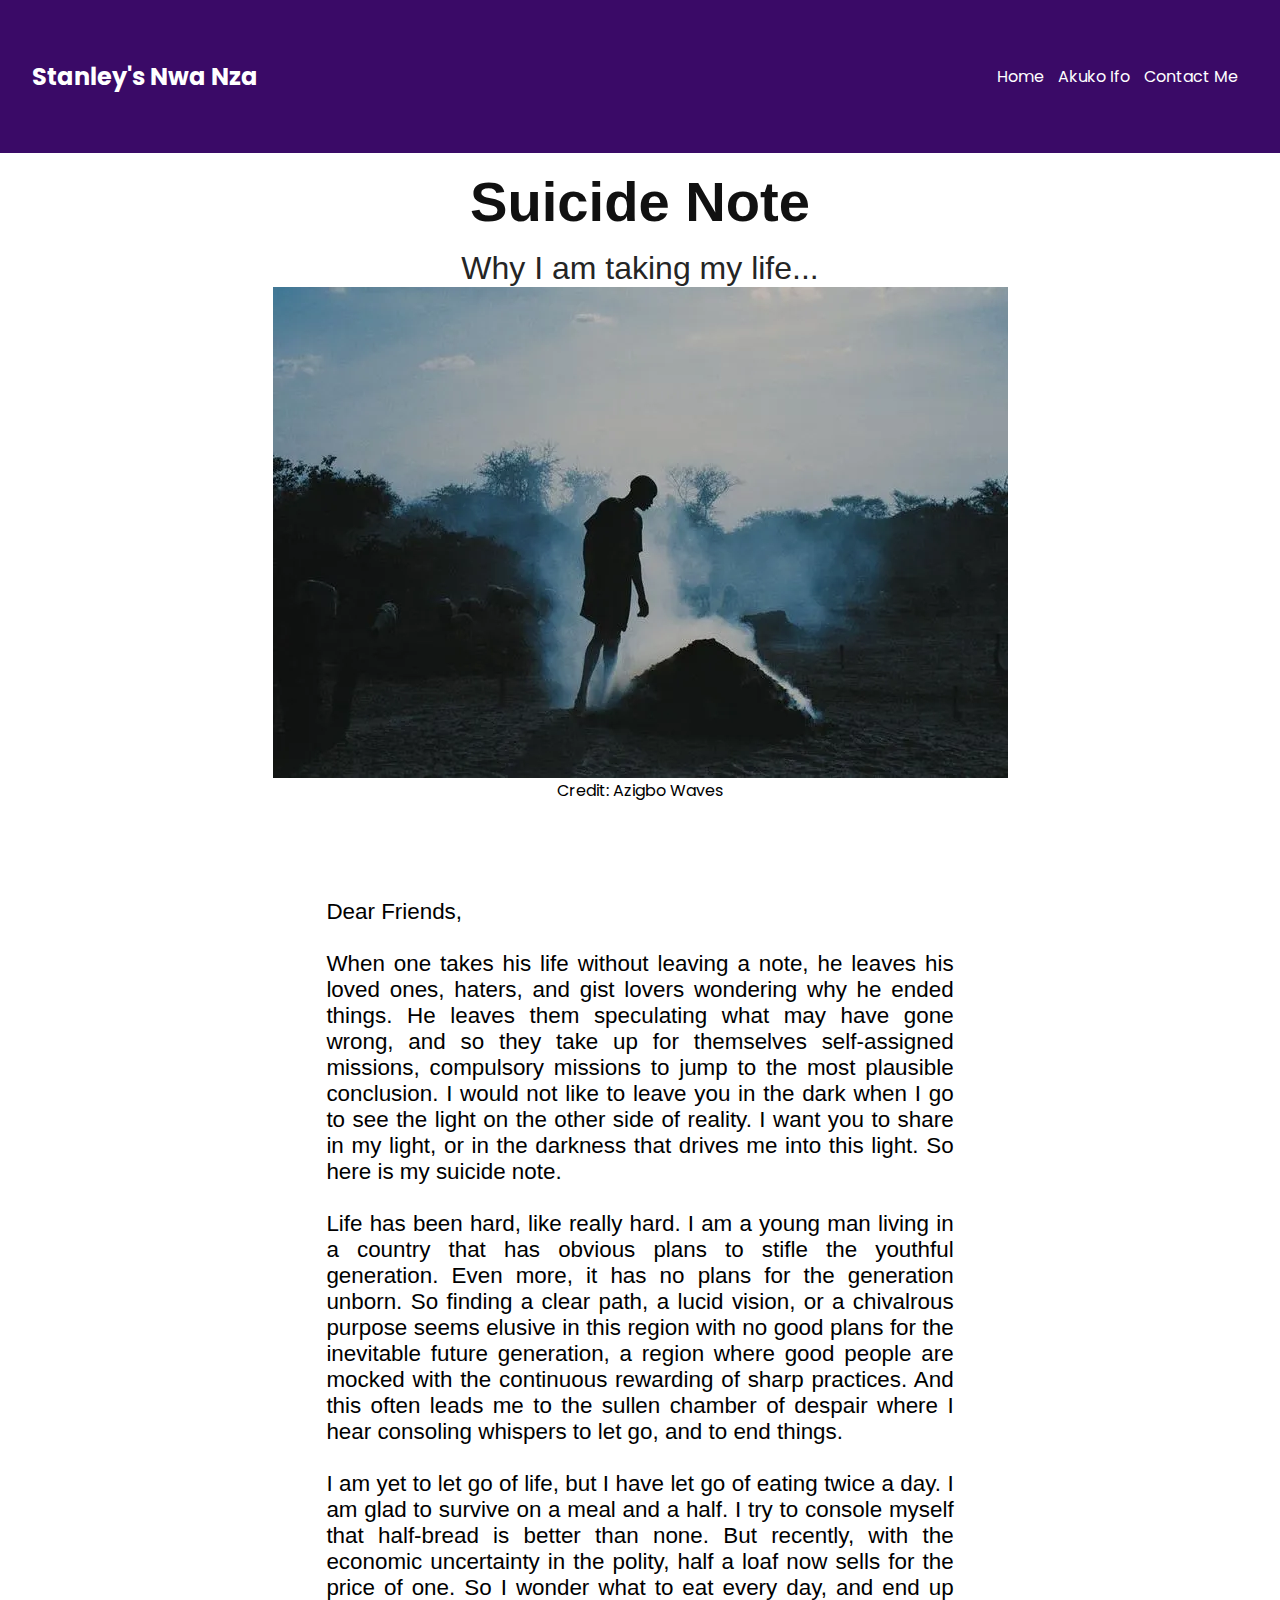
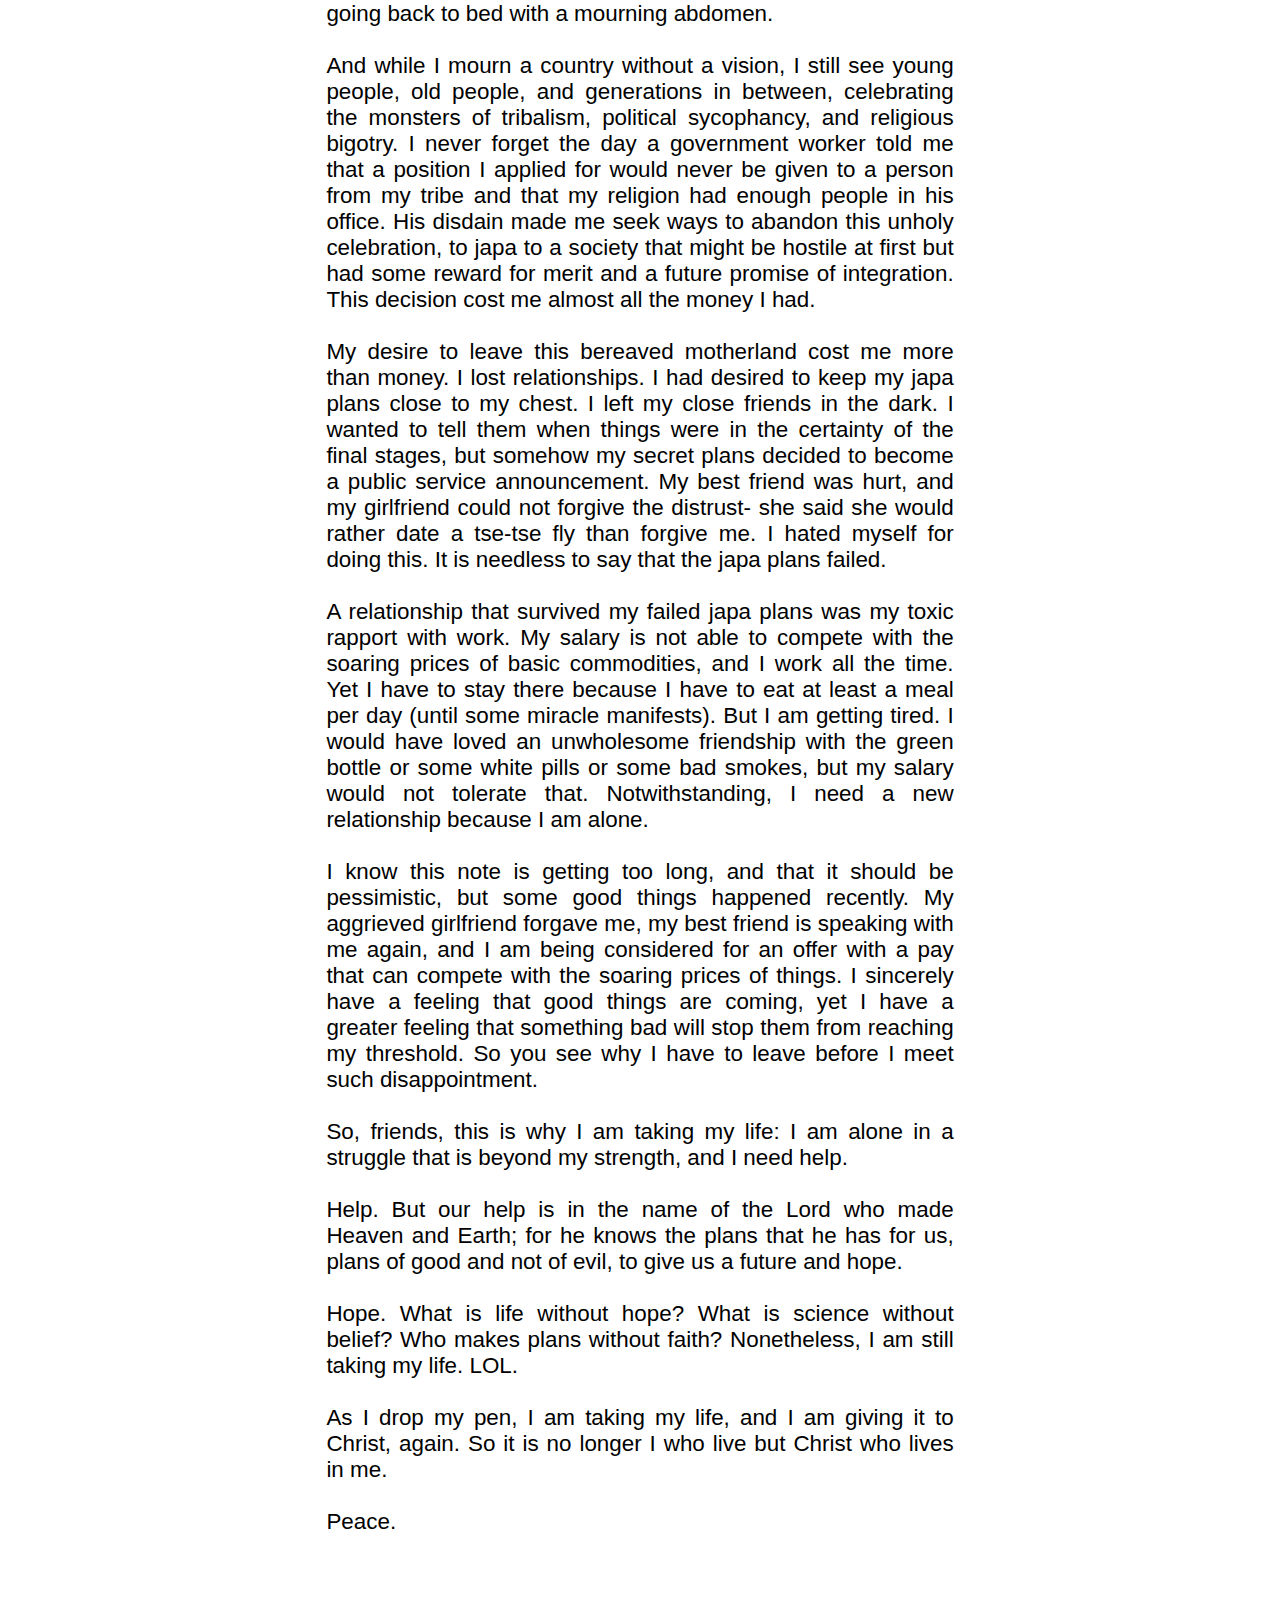
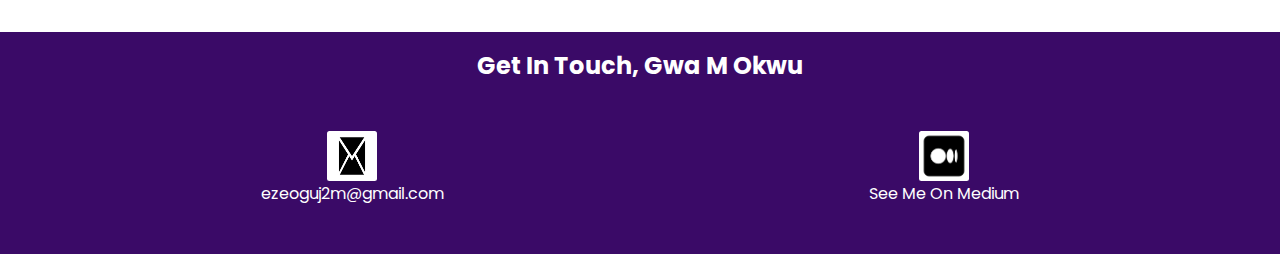
<file: page4-Suicide Note.html>
<!DOCTYPE html>
<html lang="en">
<head>
    <meta charset="UTF-8">
    <meta http-equiv="X-UA-Compatible" content="IE=edge">
    <meta name="viewport" content="width=device-width, initial-scale=1.0">
    <title>Stanley's Nwa Nza: Suicide Note</title>
    <link rel="icon" type="image/x-icon" href="./favicon.ico">
    <link rel="stylesheet" href="styles.css">
    <link rel="stylesheet" href="mediaqueries.css">
</head>
<body>
    <section>
        <nav id="nav-section">
            <h1 class="title nav-title">Stanley's Nwa Nza</h1>
            <div class="nav-links">
                <ul>
                    <li><a href="C:\Users\Obi\OneDrive\Documents\Code Projects\stanleyezeogublog\index.html" class="title">Home</a></li>
                    <li><a href="file:///C:/Users/Obi/OneDrive/Documents/Code%20Projects/stanleyezeogublog/index.html#blog" class="title">Akuko Ifo</a></li>
                    <li><a href="#contact" class="title">Contact Me</a></li>
                </ul>
            </div>
        </nav>
    </section>

    <section>
        <nav id="hamburger-nav">
            <div class="title ham-title"><h1>Stanley's Nwa Nza</h1></div>
            <div class="hamburger-menu">
              <div class="hamburger-icon" onclick="toggleMenu()">
                <span></span>
                <span></span>
                <span></span>
              </div>
              <div class="menu-links">
                <li><a href="C:\Users\Obi\OneDrive\Documents\Code Projects\stanleyezeogublog\index.html" onclick="toggleMenu()">Home</a></li>
                <li><a href="file:///C:/Users/Obi/OneDrive/Documents/Code%20Projects/stanleyezeogublog/index.html#blog" onclick="toggleMenu()">Akuko Ifo</a></li>
                <li><a href="#contact" onclick="toggleMenu()">Contact</a></li>
                </div>
            </div>
        </nav>
    </section>

    <section id="blog-section">
        <div class="blog-story-title">
            <h3>Suicide Note</h3>
        </div>
        <div><p class="blog-story-subtitle">Why I am taking my life...</p></div>

        <div class="blog-story-image">
            <img src="./assets/Suicide note.webp" alt="suicide note">
        </div>
            <div><p class="blog-story-image-credit">Credit: Azigbo Waves</p></div>

        <div class="blog-story">
            <div>
                <p>Dear Friends,
                    <br/>
                    <br/>
        When one takes his life without leaving a note, he leaves his loved ones, haters, and gist lovers wondering why he ended things. He leaves them speculating what may have gone wrong, and so they take up for themselves self-assigned missions, compulsory missions to jump to the most plausible conclusion. I would not like to leave you in the dark when I go to see the light on the other side of reality. I want you to share in my light, or in the darkness that drives me into this light. So here is my suicide note.
                    <br/>
                    <br/>
        Life has been hard, like really hard. I am a young man living in a country that has obvious plans to stifle the youthful generation. Even more, it has no plans for the generation unborn. So finding a clear path, a lucid vision, or a chivalrous purpose seems elusive in this region with no good plans for the inevitable future generation, a region where good people are mocked with the continuous rewarding of sharp practices. And this often leads me to the sullen chamber of despair where I hear consoling whispers to let go, and to end things.
                    <br/>
                    <br/>
        I am yet to let go of life, but I have let go of eating twice a day. I am glad to survive on a meal and a half. I try to console myself that half-bread is better than none. But recently, with the economic uncertainty in the polity, half a loaf now sells for the price of one. So I wonder what to eat every day, and end up going back to bed with a mourning abdomen.
                    <br/>
                    <br/>
        And while I mourn a country without a vision, I still see young people, old people, and generations in between, celebrating the monsters of tribalism, political sycophancy, and religious bigotry. I never forget the day a government worker told me that a position I applied for would never be given to a person from my tribe and that my religion had enough people in his office. His disdain made me seek ways to abandon this unholy celebration, to japa to a society that might be hostile at first but had some reward for merit and a future promise of integration. This decision cost me almost all the money I had.
                    <br/>
                    <br/>
        My desire to leave this bereaved motherland cost me more than money. I lost relationships. I had desired to keep my japa plans close to my chest. I left my close friends in the dark. I wanted to tell them when things were in the certainty of the final stages, but somehow my secret plans decided to become a public service announcement. My best friend was hurt, and my girlfriend could not forgive the distrust- she said she would rather date a tse-tse fly than forgive me. I hated myself for doing this. It is needless to say that the japa plans failed.
                    <br/>
                    <br/>
        A relationship that survived my failed japa plans was my toxic rapport with work. My salary is not able to compete with the soaring prices of basic commodities, and I work all the time. Yet I have to stay there because I have to eat at least a meal per day (until some miracle manifests). But I am getting tired. I would have loved an unwholesome friendship with the green bottle or some white pills or some bad smokes, but my salary would not tolerate that. Notwithstanding, I need a new relationship because I am alone.
                    <br/>
                    <br/>
        I know this note is getting too long, and that it should be pessimistic, but some good things happened recently. My aggrieved girlfriend forgave me, my best friend is speaking with me again, and I am being considered for an offer with a pay that can compete with the soaring prices of things. I sincerely have a feeling that good things are coming, yet I have a greater feeling that something bad will stop them from reaching my threshold. So you see why I have to leave before I meet such disappointment.
                    <br/>
                    <br/>
        So, friends, this is why I am taking my life: I am alone in a struggle that is beyond my strength, and I need help.
                    <br/>
                    <br/>
        Help. But our help is in the name of the Lord who made Heaven and Earth; for he knows the plans that he has for us, plans of good and not of evil, to give us a future and hope.
                    <br/>
                    <br/>
        Hope. What is life without hope? What is science without belief? Who makes plans without faith? Nonetheless, I am still taking my life. LOL.
                    <br/>
                    <br/>
        As I drop my pen, I am taking my life, and I am giving it to Christ, again. So it is no longer I who live but Christ who lives in me.
                    <br/>
                    <br/>
        Peace.
            </div>
        </div>
    </section>

    <section id="contact" class="contact-section">
        <h2 class="contact-text">Get In Touch, Gwa M Okwu</h2>
        <div class="contact-list-container">
            <div class="email-medium-container">
                <img src="./assets/email-icon.png" alt="email-icon" class="img-size">
                <p><a href="mailto:ezeoguj2m@gmail.com" target="_blank" rel="noopener noreferrer" class="contact-text">ezeoguj2m@gmail.com</a></p>
            </div>
            <div class="email-medium-container">
                <img src="./assets/medium-icon.png" alt="medium-icon" class="img-size">
                <p><a href="https://stanleyezeogu.medium.com/" target="_blank" rel="noopener noreferrer" class="contact-text">See Me On Medium</a></p>
            </div>
        </div>
    </section>
    <script src="script.js"></script>   
</body>

</html>
</file>
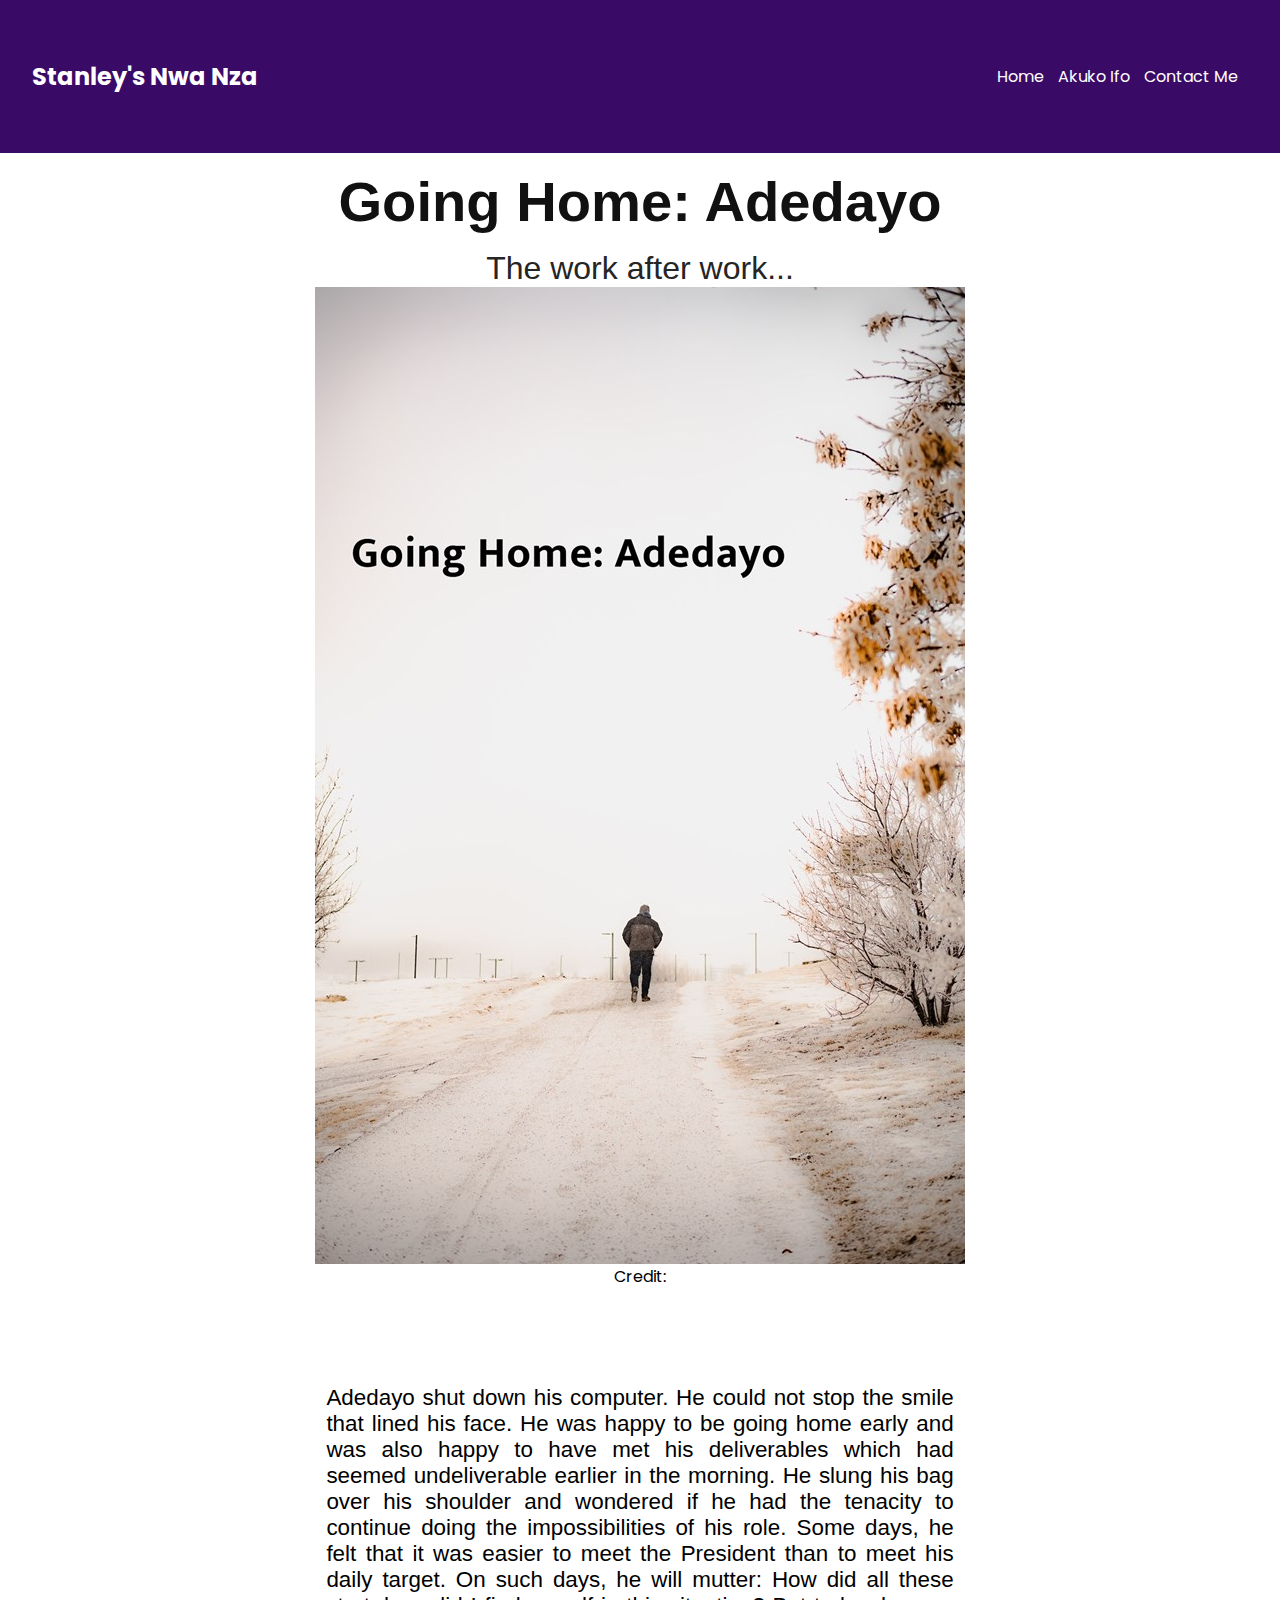
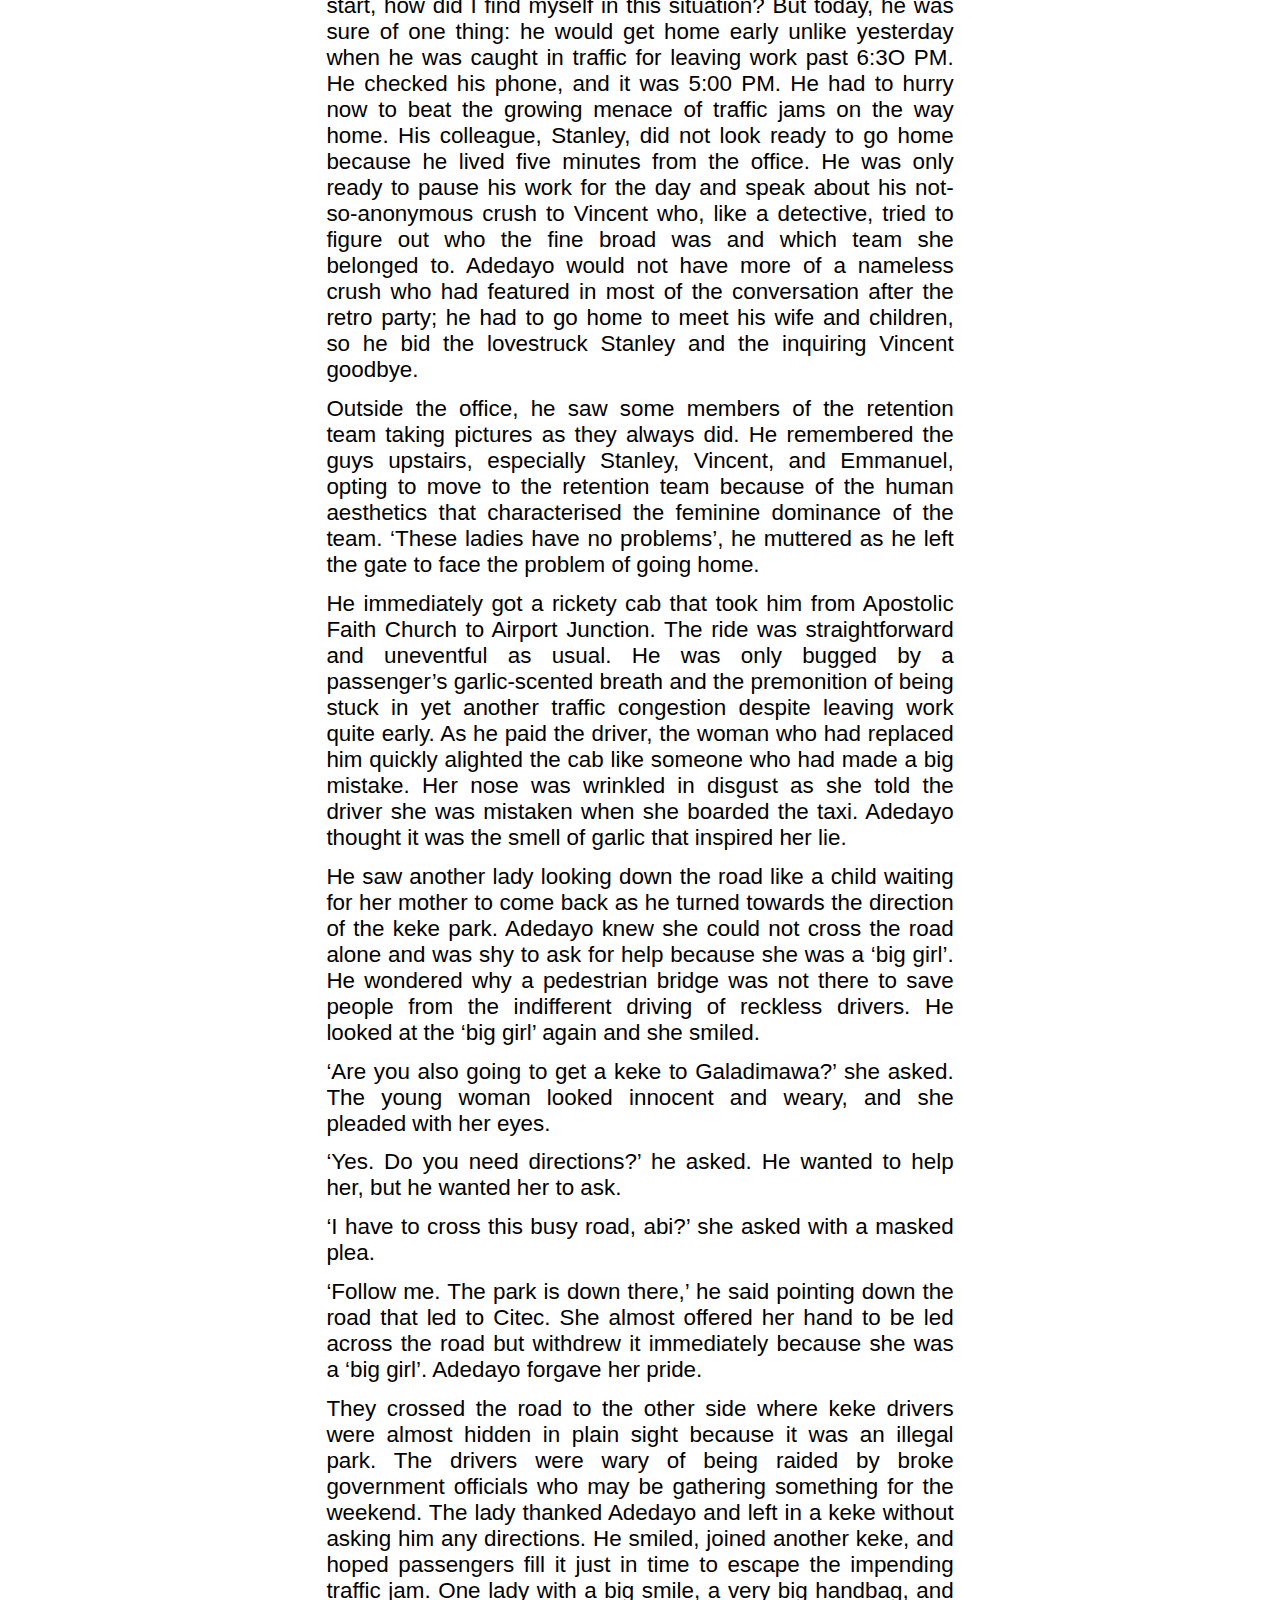
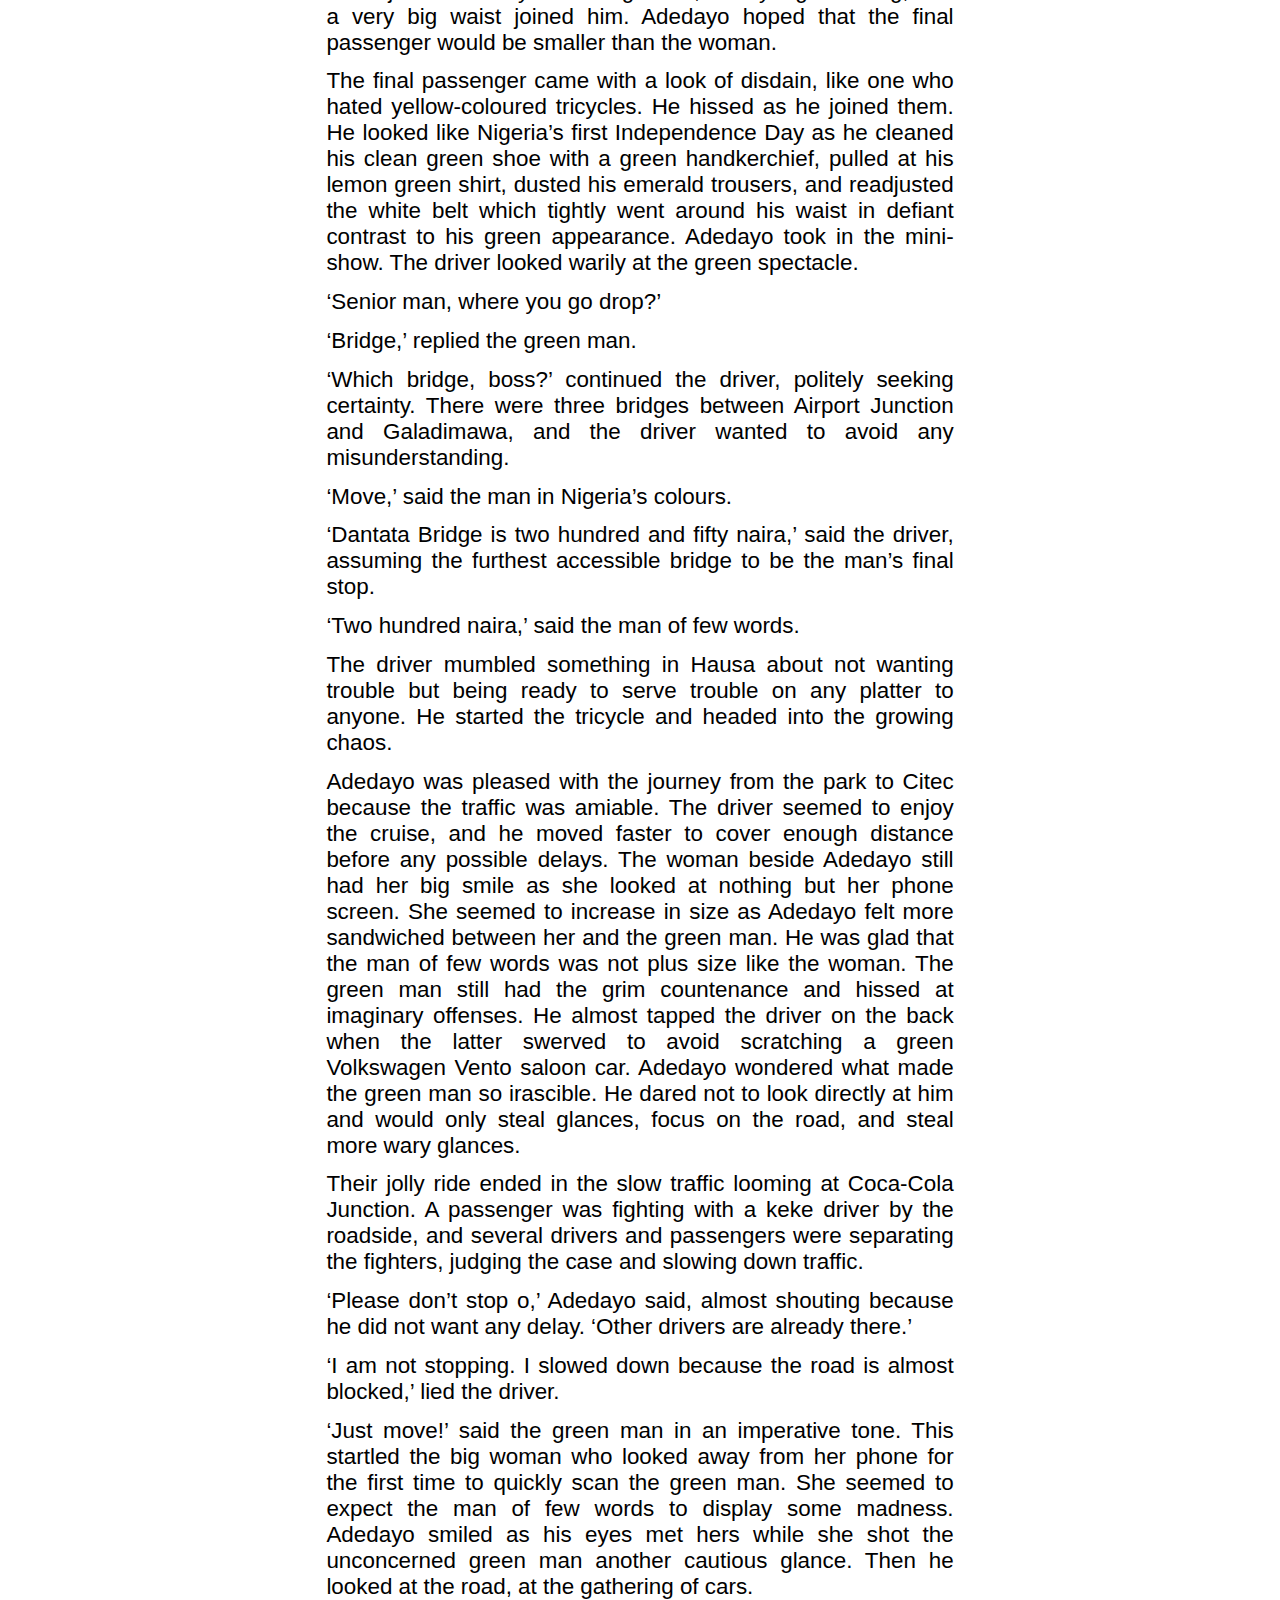
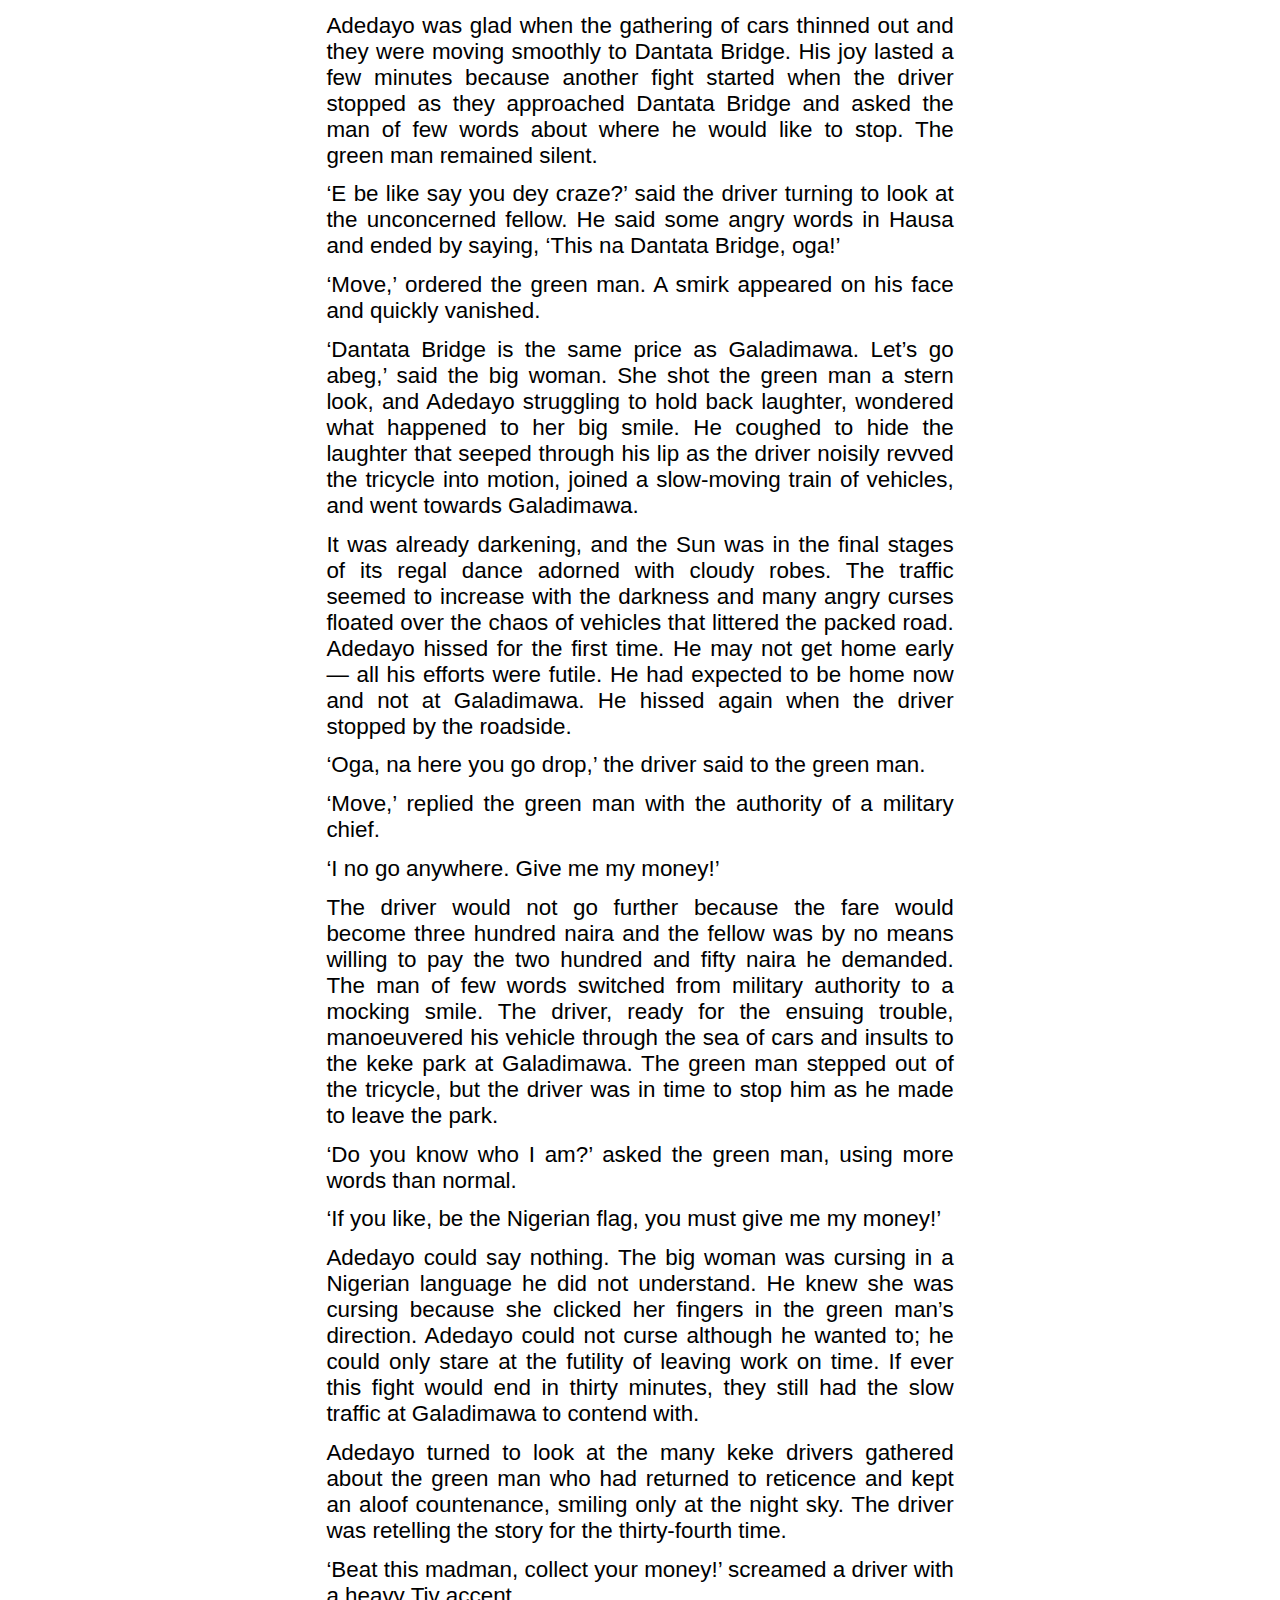
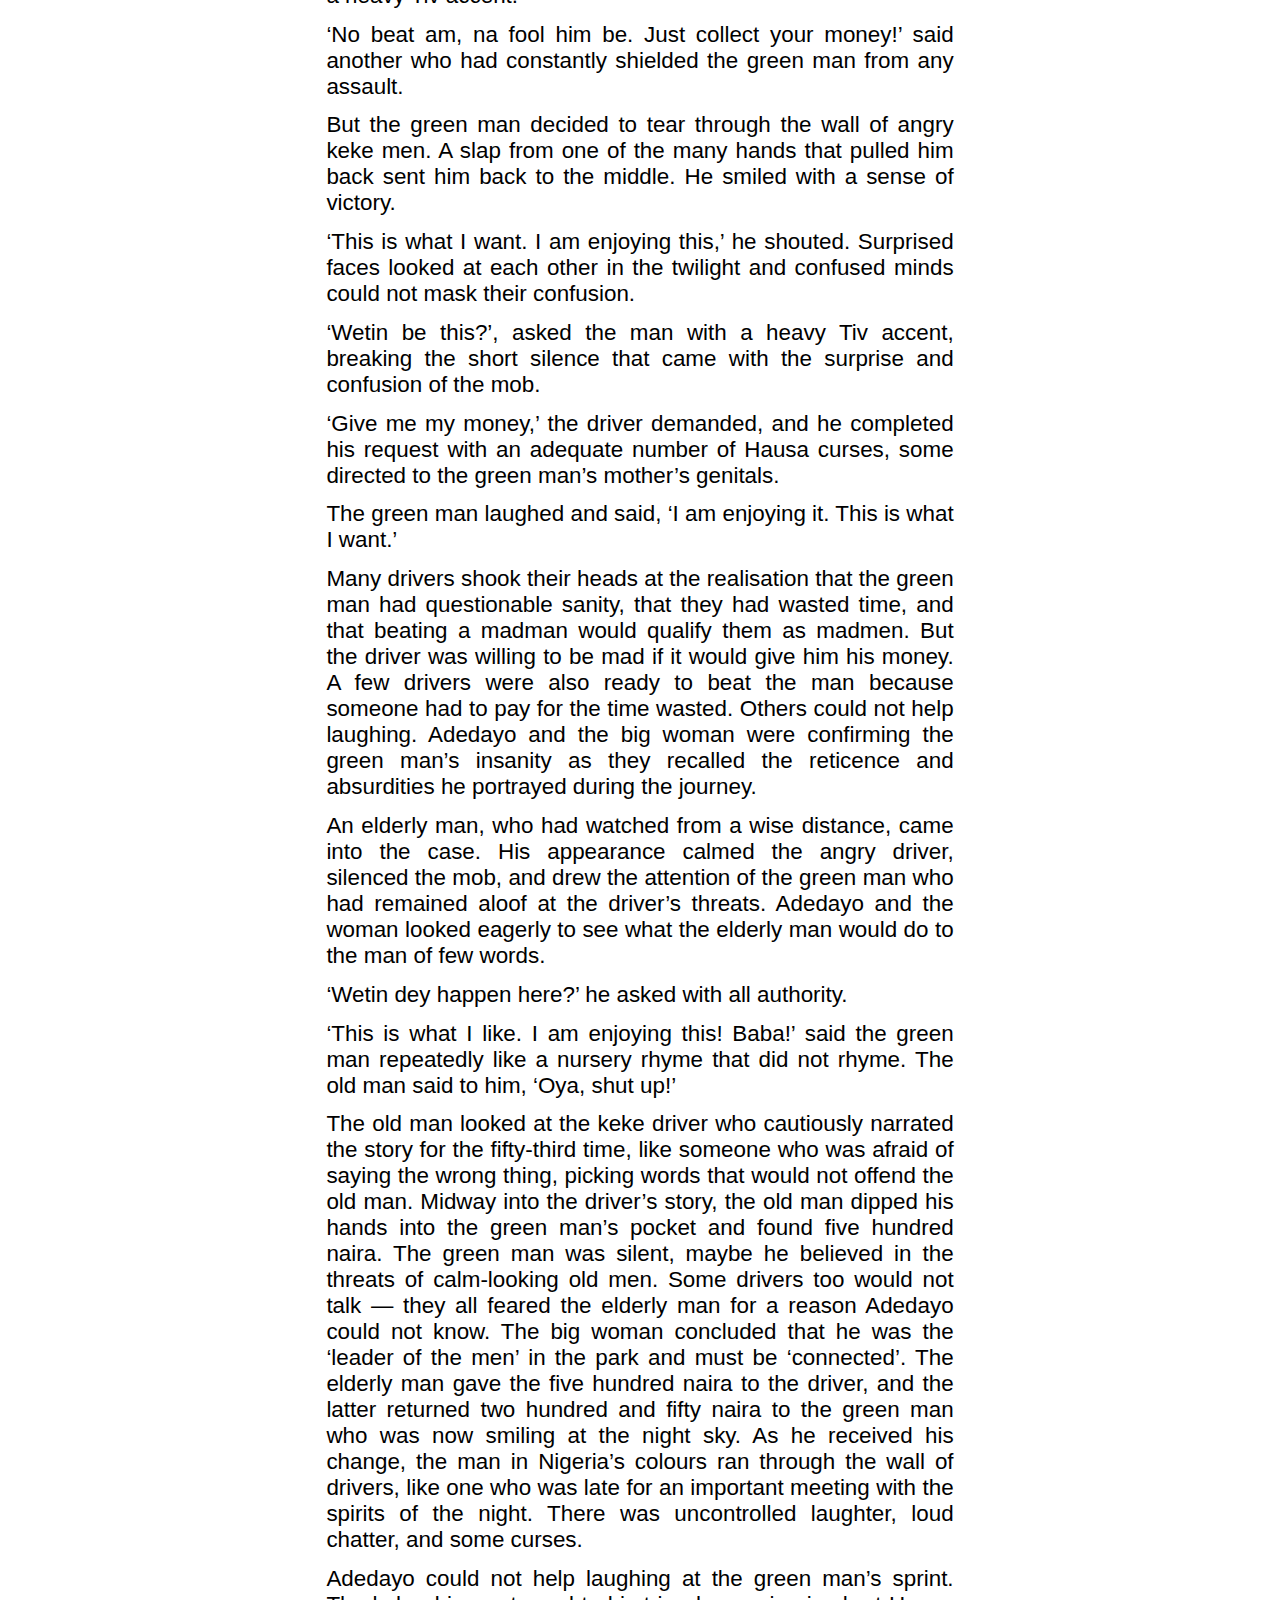
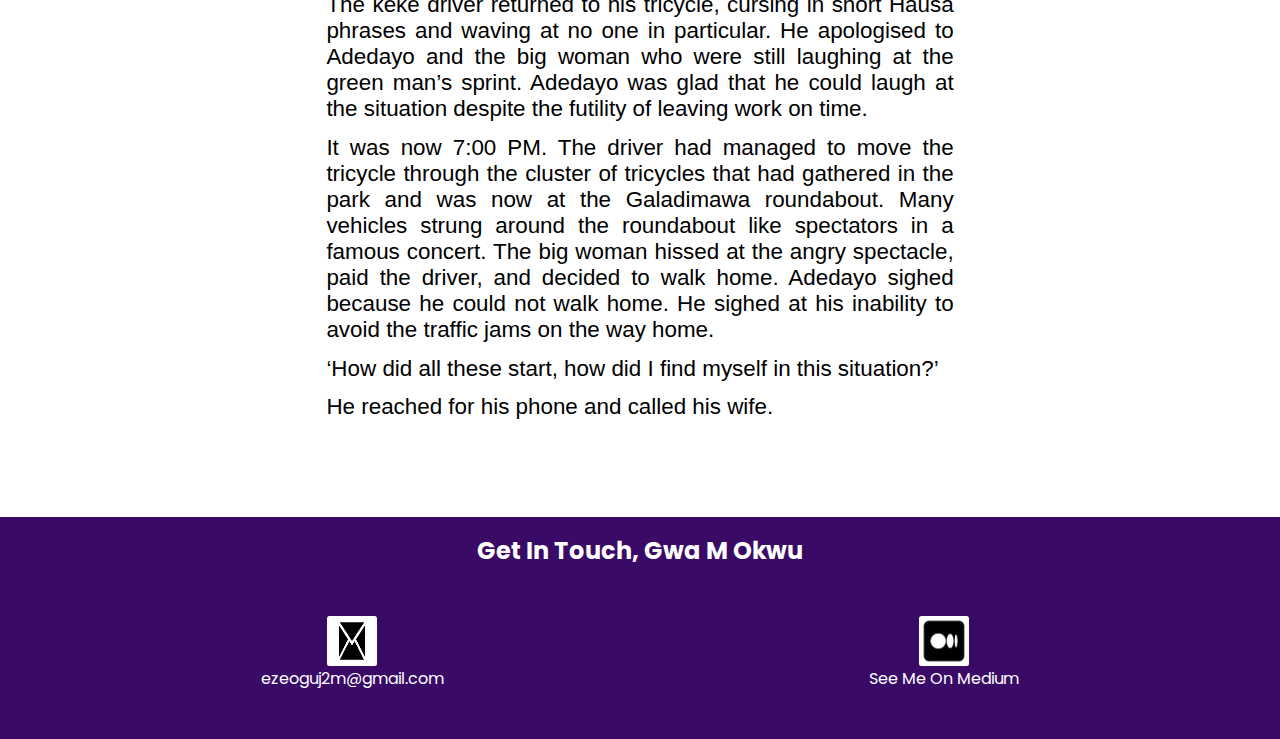
<file: stanleyezeogublog/page2-Going Home Adedayo.html>
<!DOCTYPE html>
<html lang="en">
<head>
    <meta charset="UTF-8">
    <meta http-equiv="X-UA-Compatible" content="IE=edge">
    <meta name="viewport" content="width=device-width, initial-scale=1.0">
    <title>Stanley's Nwa Nza: Going Home: Adedayo</title>
    <link rel="icon" type="image/x-icon" href="./favicon.ico">
    <link rel="stylesheet" href="styles.css">
    <link rel="stylesheet" href="mediaqueries.css">
</head>
<body>
    <section>
        <nav id="nav-section">
            <h1 class="title nav-title">Stanley's Nwa Nza</h1>
            <div class="nav-links">
                <ul>
                    <li><a href="index.html" class="title">Home</a></li>
                    <li><a href="index.html#blog" class="title">Akuko Ifo</a></li>
                    <li><a href="#contact" class="title">Contact Me</a></li>
                </ul>
            </div>
        </nav>
    </section>

    <section>
        <nav id="hamburger-nav">
            <div class="title ham-title"><h1>Stanley's Nwa Nza</h1></div>
            <div class="hamburger-menu">
              <div class="hamburger-icon" onclick="toggleMenu()">
                <span></span>
                <span></span>
                <span></span>
              </div>
              <div class="menu-links">
                <li><a href="index.html" onclick="toggleMenu()">Home</a></li>
                <li><a href="index.html#blog" onclick="toggleMenu()">Akuko Ifo</a></li>
                <li><a href="#contact" onclick="toggleMenu()">Contact</a></li>
                </div>
            </div>
        </nav>
    </section>

    <section id="blog-section">
        <div class="blog-story-title">
            <h3>Going Home: Adedayo</h3>
        </div>
        <div><p class="blog-story-subtitle">The work after work...</p></div>

        <div class="blog-story-image">
            <img src="./assets/going-home-adedayo.jpg" alt="going-home-adedayo pic">
        </div>
            <div><p class="blog-story-image-credit">Credit:</p></div>

        <div class="blog-story">
            <div>
                <p id="38b5" class="pw-post-body-paragraph np nq gt nr b hr ns nt nu hu nv nw nx ny nz oa ob oc od oe of og oh oi oj ok gm bj" data-selectable-paragraph="">Adedayo shut down his computer. He could not stop the smile that lined his face. He was happy to be going home early and was also happy to have met his deliverables which had seemed undeliverable earlier in the morning. He slung his bag over his shoulder and wondered if he had the tenacity to continue doing the impossibilities of his role. Some days, he felt that it was easier to meet the President than to meet his daily target. On such days, he will mutter: How did all these start, how did I find myself in this situation? But today, he was sure of one thing: he would get home early unlike yesterday when he was caught in traffic for leaving work past 6:3O PM. He checked his phone, and it was 5:00 PM. He had to hurry now to beat the growing menace of traffic jams on the way home. His colleague, Stanley, did not look ready to go home because he lived five minutes from the office. He was only ready to pause his work for the day and speak about his not-so-anonymous crush to Vincent who, like a detective, tried to figure out who the fine broad was and which team she belonged to. Adedayo would not have more of a nameless crush who had featured in most of the conversation after the retro party; he had to go home to meet his wife and children, so he bid the lovestruck Stanley and the inquiring Vincent goodbye.</p>
                <p id="e588" class="pw-post-body-paragraph np nq gt nr b hr ns nt nu hu nv nw nx ny nz oa ob oc od oe of og oh oi oj ok gm bj" data-selectable-paragraph="">Outside the office, he saw some members of the retention team taking pictures as they always did. He remembered the guys upstairs, especially Stanley, Vincent, and Emmanuel, opting to move to the retention team because of the human aesthetics that characterised the feminine dominance of the team. &lsquo;These ladies have no problems&rsquo;, he muttered as he left the gate to face the problem of going home.</p>
                <p id="74c5" class="pw-post-body-paragraph np nq gt nr b hr ns nt nu hu nv nw nx ny nz oa ob oc od oe of og oh oi oj ok gm bj" data-selectable-paragraph="">He immediately got a rickety cab that took him from Apostolic Faith Church to Airport Junction. The ride was straightforward and uneventful as usual. He was only bugged by a passenger&rsquo;s garlic-scented breath and the premonition of being stuck in yet another traffic congestion despite leaving work quite early. As he paid the driver, the woman who had replaced him quickly alighted the cab like someone who had made a big mistake. Her nose was wrinkled in disgust as she told the driver she was mistaken when she boarded the taxi. Adedayo thought it was the smell of garlic that inspired her lie.</p>
                <p id="5e7e" class="pw-post-body-paragraph np nq gt nr b hr ns nt nu hu nv nw nx ny nz oa ob oc od oe of og oh oi oj ok gm bj" data-selectable-paragraph="">He saw another lady looking down the road like a child waiting for her mother to come back as he turned towards the direction of the keke park. Adedayo knew she could not cross the road alone and was shy to ask for help because she was a &lsquo;big girl&rsquo;. He wondered why a pedestrian bridge was not there to save people from the indifferent driving of reckless drivers. He looked at the &lsquo;big girl&rsquo; again and she smiled.</p>
                <p id="5cd9" class="pw-post-body-paragraph np nq gt nr b hr ns nt nu hu nv nw nx ny nz oa ob oc od oe of og oh oi oj ok gm bj" data-selectable-paragraph="">&lsquo;Are you also going to get a keke to Galadimawa?&rsquo; she asked. The young woman looked innocent and weary, and she pleaded with her eyes.</p>
                <p id="0483" class="pw-post-body-paragraph np nq gt nr b hr ns nt nu hu nv nw nx ny nz oa ob oc od oe of og oh oi oj ok gm bj" data-selectable-paragraph="">&lsquo;Yes. Do you need directions?&rsquo; he asked. He wanted to help her, but he wanted her to ask.</p>
                <p id="749f" class="pw-post-body-paragraph np nq gt nr b hr ns nt nu hu nv nw nx ny nz oa ob oc od oe of og oh oi oj ok gm bj" data-selectable-paragraph="">&lsquo;I have to cross this busy road, abi?&rsquo; she asked with a masked plea.</p>
                <p id="72fe" class="pw-post-body-paragraph np nq gt nr b hr ns nt nu hu nv nw nx ny nz oa ob oc od oe of og oh oi oj ok gm bj" data-selectable-paragraph="">&lsquo;Follow me. The park is down there,&rsquo; he said pointing down the road that led to Citec. She almost offered her hand to be led across the road but withdrew it immediately because she was a &lsquo;big girl&rsquo;. Adedayo forgave her pride.</p>
                <p id="1967" class="pw-post-body-paragraph np nq gt nr b hr ns nt nu hu nv nw nx ny nz oa ob oc od oe of og oh oi oj ok gm bj" data-selectable-paragraph="">They crossed the road to the other side where keke drivers were almost hidden in plain sight because it was an illegal park. The drivers were wary of being raided by broke government officials who may be gathering something for the weekend. The lady thanked Adedayo and left in a keke without asking him any directions. He smiled, joined another keke, and hoped passengers fill it just in time to escape the impending traffic jam. One lady with a big smile, a very big handbag, and a very big waist joined him. Adedayo hoped that the final passenger would be smaller than the woman.</p>
                <p id="fe35" class="pw-post-body-paragraph np nq gt nr b hr ns nt nu hu nv nw nx ny nz oa ob oc od oe of og oh oi oj ok gm bj" data-selectable-paragraph="">The final passenger came with a look of disdain, like one who hated yellow-coloured tricycles. He hissed as he joined them. He looked like Nigeria&rsquo;s first Independence Day as he cleaned his clean green shoe with a green handkerchief, pulled at his lemon green shirt, dusted his emerald trousers, and readjusted the white belt which tightly went around his waist in defiant contrast to his green appearance. Adedayo took in the mini-show. The driver looked warily at the green spectacle.</p>
                <p id="50b4" class="pw-post-body-paragraph np nq gt nr b hr ns nt nu hu nv nw nx ny nz oa ob oc od oe of og oh oi oj ok gm bj" data-selectable-paragraph="">&lsquo;Senior man, where you go drop?&rsquo;</p>
                <p id="5ba9" class="pw-post-body-paragraph np nq gt nr b hr ns nt nu hu nv nw nx ny nz oa ob oc od oe of og oh oi oj ok gm bj" data-selectable-paragraph="">&lsquo;Bridge,&rsquo; replied the green man.</p>
                <p id="e162" class="pw-post-body-paragraph np nq gt nr b hr ns nt nu hu nv nw nx ny nz oa ob oc od oe of og oh oi oj ok gm bj" data-selectable-paragraph="">&lsquo;Which bridge, boss?&rsquo; continued the driver, politely seeking certainty. There were three bridges between Airport Junction and Galadimawa, and the driver wanted to avoid any misunderstanding.</p>
                <p id="5ff7" class="pw-post-body-paragraph np nq gt nr b hr ns nt nu hu nv nw nx ny nz oa ob oc od oe of og oh oi oj ok gm bj" data-selectable-paragraph="">&lsquo;Move,&rsquo; said the man in Nigeria&rsquo;s colours.</p>
                <p id="3a15" class="pw-post-body-paragraph np nq gt nr b hr ns nt nu hu nv nw nx ny nz oa ob oc od oe of og oh oi oj ok gm bj" data-selectable-paragraph="">&lsquo;Dantata Bridge is two hundred and fifty naira,&rsquo; said the driver, assuming the furthest accessible bridge to be the man&rsquo;s final stop.</p>
                <p id="43d1" class="pw-post-body-paragraph np nq gt nr b hr ns nt nu hu nv nw nx ny nz oa ob oc od oe of og oh oi oj ok gm bj" data-selectable-paragraph="">&lsquo;Two hundred naira,&rsquo; said the man of few words.</p>
                <p id="7088" class="pw-post-body-paragraph np nq gt nr b hr ns nt nu hu nv nw nx ny nz oa ob oc od oe of og oh oi oj ok gm bj" data-selectable-paragraph="">The driver mumbled something in Hausa about not wanting trouble but being ready to serve trouble on any platter to anyone. He started the tricycle and headed into the growing chaos.</p>
                <p id="702b" class="pw-post-body-paragraph np nq gt nr b hr ns nt nu hu nv nw nx ny nz oa ob oc od oe of og oh oi oj ok gm bj" data-selectable-paragraph="">Adedayo was pleased with the journey from the park to Citec because the traffic was amiable. The driver seemed to enjoy the cruise, and he moved faster to cover enough distance before any possible delays. The woman beside Adedayo still had her big smile as she looked at nothing but her phone screen. She seemed to increase in size as Adedayo felt more sandwiched between her and the green man. He was glad that the man of few words was not plus size like the woman. The green man still had the grim countenance and hissed at imaginary offenses. He almost tapped the driver on the back when the latter swerved to avoid scratching a green Volkswagen Vento saloon car. Adedayo wondered what made the green man so irascible. He dared not to look directly at him and would only steal glances, focus on the road, and steal more wary glances.</p>
                <p id="b83c" class="pw-post-body-paragraph np nq gt nr b hr ns nt nu hu nv nw nx ny nz oa ob oc od oe of og oh oi oj ok gm bj" data-selectable-paragraph="">Their jolly ride ended in the slow traffic looming at Coca-Cola Junction. A passenger was fighting with a keke driver by the roadside, and several drivers and passengers were separating the fighters, judging the case and slowing down traffic.</p>
                <p id="ff96" class="pw-post-body-paragraph np nq gt nr b hr ns nt nu hu nv nw nx ny nz oa ob oc od oe of og oh oi oj ok gm bj" data-selectable-paragraph="">&lsquo;Please don&rsquo;t stop o,&rsquo; Adedayo said, almost shouting because he did not want any delay. &lsquo;Other drivers are already there.&rsquo;</p>
                <p id="ad09" class="pw-post-body-paragraph np nq gt nr b hr ns nt nu hu nv nw nx ny nz oa ob oc od oe of og oh oi oj ok gm bj" data-selectable-paragraph="">&lsquo;I am not stopping. I slowed down because the road is almost blocked,&rsquo; lied the driver.</p>
                <p id="f3e3" class="pw-post-body-paragraph np nq gt nr b hr ns nt nu hu nv nw nx ny nz oa ob oc od oe of og oh oi oj ok gm bj" data-selectable-paragraph="">&lsquo;Just move!&rsquo; said the green man in an imperative tone. This startled the big woman who looked away from her phone for the first time to quickly scan the green man. She seemed to expect the man of few words to display some madness. Adedayo smiled as his eyes met hers while she shot the unconcerned green man another cautious glance. Then he looked at the road, at the gathering of cars.</p>
                <p id="f238" class="pw-post-body-paragraph np nq gt nr b hr ns nt nu hu nv nw nx ny nz oa ob oc od oe of og oh oi oj ok gm bj" data-selectable-paragraph="">Adedayo was glad when the gathering of cars thinned out and they were moving smoothly to Dantata Bridge. His joy lasted a few minutes because another fight started when the driver stopped as they approached Dantata Bridge and asked the man of few words about where he would like to stop. The green man remained silent.</p>
                <p id="e2b1" class="pw-post-body-paragraph np nq gt nr b hr ns nt nu hu nv nw nx ny nz oa ob oc od oe of og oh oi oj ok gm bj" data-selectable-paragraph="">&lsquo;E be like say you dey craze?&rsquo; said the driver turning to look at the unconcerned fellow. He said some angry words in Hausa and ended by saying, &lsquo;This na Dantata Bridge, oga!&rsquo;</p>
                <p id="7ce5" class="pw-post-body-paragraph np nq gt nr b hr ns nt nu hu nv nw nx ny nz oa ob oc od oe of og oh oi oj ok gm bj" data-selectable-paragraph="">&lsquo;Move,&rsquo; ordered the green man. A smirk appeared on his face and quickly vanished.</p>
                <p id="9990" class="pw-post-body-paragraph np nq gt nr b hr ns nt nu hu nv nw nx ny nz oa ob oc od oe of og oh oi oj ok gm bj" data-selectable-paragraph="">&lsquo;Dantata Bridge is the same price as Galadimawa. Let&rsquo;s go abeg,&rsquo; said the big woman. She shot the green man a stern look, and Adedayo struggling to hold back laughter, wondered what happened to her big smile. He coughed to hide the laughter that seeped through his lip as the driver noisily revved the tricycle into motion, joined a slow-moving train of vehicles, and went towards Galadimawa.</p>
                <p id="df82" class="pw-post-body-paragraph np nq gt nr b hr ns nt nu hu nv nw nx ny nz oa ob oc od oe of og oh oi oj ok gm bj" data-selectable-paragraph="">It was already darkening, and the Sun was in the final stages of its regal dance adorned with cloudy robes. The traffic seemed to increase with the darkness and many angry curses floated over the chaos of vehicles that littered the packed road. Adedayo hissed for the first time. He may not get home early &mdash; all his efforts were futile. He had expected to be home now and not at Galadimawa. He hissed again when the driver stopped by the roadside.</p>
                <p id="0ceb" class="pw-post-body-paragraph np nq gt nr b hr ns nt nu hu nv nw nx ny nz oa ob oc od oe of og oh oi oj ok gm bj" data-selectable-paragraph="">&lsquo;Oga, na here you go drop,&rsquo; the driver said to the green man.</p>
                <p id="b56d" class="pw-post-body-paragraph np nq gt nr b hr ns nt nu hu nv nw nx ny nz oa ob oc od oe of og oh oi oj ok gm bj" data-selectable-paragraph="">&lsquo;Move,&rsquo; replied the green man with the authority of a military chief.</p>
                <p id="b7e7" class="pw-post-body-paragraph np nq gt nr b hr ns nt nu hu nv nw nx ny nz oa ob oc od oe of og oh oi oj ok gm bj" data-selectable-paragraph="">&lsquo;I no go anywhere. Give me my money!&rsquo;</p>
                <p id="7d6c" class="pw-post-body-paragraph np nq gt nr b hr ns nt nu hu nv nw nx ny nz oa ob oc od oe of og oh oi oj ok gm bj" data-selectable-paragraph="">The driver would not go further because the fare would become three hundred naira and the fellow was by no means willing to pay the two hundred and fifty naira he demanded. The man of few words switched from military authority to a mocking smile. The driver, ready for the ensuing trouble, manoeuvered his vehicle through the sea of cars and insults to the keke park at Galadimawa. The green man stepped out of the tricycle, but the driver was in time to stop him as he made to leave the park.</p>
                <p id="cb15" class="pw-post-body-paragraph np nq gt nr b hr ns nt nu hu nv nw nx ny nz oa ob oc od oe of og oh oi oj ok gm bj" data-selectable-paragraph="">&lsquo;Do you know who I am?&rsquo; asked the green man, using more words than normal.</p>
                <p id="a3b0" class="pw-post-body-paragraph np nq gt nr b hr ns nt nu hu nv nw nx ny nz oa ob oc od oe of og oh oi oj ok gm bj" data-selectable-paragraph="">&lsquo;If you like, be the Nigerian flag, you must give me my money!&rsquo;</p>
                <p id="4b37" class="pw-post-body-paragraph np nq gt nr b hr ns nt nu hu nv nw nx ny nz oa ob oc od oe of og oh oi oj ok gm bj" data-selectable-paragraph="">Adedayo could say nothing. The big woman was cursing in a Nigerian language he did not understand. He knew she was cursing because she clicked her fingers in the green man&rsquo;s direction. Adedayo could not curse although he wanted to; he could only stare at the futility of leaving work on time. If ever this fight would end in thirty minutes, they still had the slow traffic at Galadimawa to contend with.</p>
                <p id="22a3" class="pw-post-body-paragraph np nq gt nr b hr ns nt nu hu nv nw nx ny nz oa ob oc od oe of og oh oi oj ok gm bj" data-selectable-paragraph="">Adedayo turned to look at the many keke drivers gathered about the green man who had returned to reticence and kept an aloof countenance, smiling only at the night sky. The driver was retelling the story for the thirty-fourth time.</p>
                <p id="7833" class="pw-post-body-paragraph np nq gt nr b hr ns nt nu hu nv nw nx ny nz oa ob oc od oe of og oh oi oj ok gm bj" data-selectable-paragraph="">&lsquo;Beat this madman, collect your money!&rsquo; screamed a driver with a heavy Tiv accent.</p>
                <p id="0303" class="pw-post-body-paragraph np nq gt nr b hr ns nt nu hu nv nw nx ny nz oa ob oc od oe of og oh oi oj ok gm bj" data-selectable-paragraph="">&lsquo;No beat am, na fool him be. Just collect your money!&rsquo; said another who had constantly shielded the green man from any assault.</p>
                <p id="ab6d" class="pw-post-body-paragraph np nq gt nr b hr ns nt nu hu nv nw nx ny nz oa ob oc od oe of og oh oi oj ok gm bj" data-selectable-paragraph="">But the green man decided to tear through the wall of angry keke men. A slap from one of the many hands that pulled him back sent him back to the middle. He smiled with a sense of victory.</p>
                <p id="be37" class="pw-post-body-paragraph np nq gt nr b hr ns nt nu hu nv nw nx ny nz oa ob oc od oe of og oh oi oj ok gm bj" data-selectable-paragraph="">&lsquo;This is what I want. I am enjoying this,&rsquo; he shouted. Surprised faces looked at each other in the twilight and confused minds could not mask their confusion.</p>
                <p id="888e" class="pw-post-body-paragraph np nq gt nr b hr ns nt nu hu nv nw nx ny nz oa ob oc od oe of og oh oi oj ok gm bj" data-selectable-paragraph="">&lsquo;Wetin be this?&rsquo;, asked the man with a heavy Tiv accent, breaking the short silence that came with the surprise and confusion of the mob.</p>
                <p id="8180" class="pw-post-body-paragraph np nq gt nr b hr ns nt nu hu nv nw nx ny nz oa ob oc od oe of og oh oi oj ok gm bj" data-selectable-paragraph="">&lsquo;Give me my money,&rsquo; the driver demanded, and he completed his request with an adequate number of Hausa curses, some directed to the green man&rsquo;s mother&rsquo;s genitals.</p>
                <p id="400f" class="pw-post-body-paragraph np nq gt nr b hr ns nt nu hu nv nw nx ny nz oa ob oc od oe of og oh oi oj ok gm bj" data-selectable-paragraph="">The green man laughed and said, &lsquo;I am enjoying it. This is what I want.&rsquo;</p>
                <p id="fa1d" class="pw-post-body-paragraph np nq gt nr b hr ns nt nu hu nv nw nx ny nz oa ob oc od oe of og oh oi oj ok gm bj" data-selectable-paragraph="">Many drivers shook their heads at the realisation that the green man had questionable sanity, that they had wasted time, and that beating a madman would qualify them as madmen. But the driver was willing to be mad if it would give him his money. A few drivers were also ready to beat the man because someone had to pay for the time wasted. Others could not help laughing. Adedayo and the big woman were confirming the green man&rsquo;s insanity as they recalled the reticence and absurdities he portrayed during the journey.</p>
                <p id="5443" class="pw-post-body-paragraph np nq gt nr b hr ns nt nu hu nv nw nx ny nz oa ob oc od oe of og oh oi oj ok gm bj" data-selectable-paragraph="">An elderly man, who had watched from a wise distance, came into the case. His appearance calmed the angry driver, silenced the mob, and drew the attention of the green man who had remained aloof at the driver&rsquo;s threats. Adedayo and the woman looked eagerly to see what the elderly man would do to the man of few words.</p>
                <p id="87fc" class="pw-post-body-paragraph np nq gt nr b hr ns nt nu hu nv nw nx ny nz oa ob oc od oe of og oh oi oj ok gm bj" data-selectable-paragraph="">&lsquo;Wetin dey happen here?&rsquo; he asked with all authority.</p>
                <p id="6cc8" class="pw-post-body-paragraph np nq gt nr b hr ns nt nu hu nv nw nx ny nz oa ob oc od oe of og oh oi oj ok gm bj" data-selectable-paragraph="">&lsquo;This is what I like. I am enjoying this! Baba!&rsquo; said the green man repeatedly like a nursery rhyme that did not rhyme. The old man said to him, &lsquo;Oya, shut up!&rsquo;</p>
                <p id="e42e" class="pw-post-body-paragraph np nq gt nr b hr ns nt nu hu nv nw nx ny nz oa ob oc od oe of og oh oi oj ok gm bj" data-selectable-paragraph="">The old man looked at the keke driver who cautiously narrated the story for the fifty-third time, like someone who was afraid of saying the wrong thing, picking words that would not offend the old man. Midway into the driver&rsquo;s story, the old man dipped his hands into the green man&rsquo;s pocket and found five hundred naira. The green man was silent, maybe he believed in the threats of calm-looking old men. Some drivers too would not talk &mdash; they all feared the elderly man for a reason Adedayo could not know. The big woman concluded that he was the &lsquo;leader of the men&rsquo; in the park and must be &lsquo;connected&rsquo;. The elderly man gave the five hundred naira to the driver, and the latter returned two hundred and fifty naira to the green man who was now smiling at the night sky. As he received his change, the man in Nigeria&rsquo;s colours ran through the wall of drivers, like one who was late for an important meeting with the spirits of the night. There was uncontrolled laughter, loud chatter, and some curses.</p>
                <p id="e66c" class="pw-post-body-paragraph np nq gt nr b hr ns nt nu hu nv nw nx ny nz oa ob oc od oe of og oh oi oj ok gm bj" data-selectable-paragraph="">Adedayo could not help laughing at the green man&rsquo;s sprint. The keke driver returned to his tricycle, cursing in short Hausa phrases and waving at no one in particular. He apologised to Adedayo and the big woman who were still laughing at the green man&rsquo;s sprint. Adedayo was glad that he could laugh at the situation despite the futility of leaving work on time.</p>
                <p id="0669" class="pw-post-body-paragraph np nq gt nr b hr ns nt nu hu nv nw nx ny nz oa ob oc od oe of og oh oi oj ok gm bj" data-selectable-paragraph="">It was now 7:00 PM. The driver had managed to move the tricycle through the cluster of tricycles that had gathered in the park and was now at the Galadimawa roundabout. Many vehicles strung around the roundabout like spectators in a famous concert. The big woman hissed at the angry spectacle, paid the driver, and decided to walk home. Adedayo sighed because he could not walk home. He sighed at his inability to avoid the traffic jams on the way home.</p>
                <p id="b08b" class="pw-post-body-paragraph np nq gt nr b hr ns nt nu hu nv nw nx ny nz oa ob oc od oe of og oh oi oj ok gm bj" data-selectable-paragraph="">&lsquo;How did all these start, how did I find myself in this situation?&rsquo;</p>
                <p id="7256" class="pw-post-body-paragraph np nq gt nr b hr ns nt nu hu nv nw nx ny nz oa ob oc od oe of og oh oi oj ok gm bj" data-selectable-paragraph="">He reached for his phone and called his wife.</p>
            </div>
        </div>
    </section>

    <section id="contact" class="contact-section">
        <h2 class="contact-text">Get In Touch, Gwa M Okwu</h2>
        <div class="contact-list-container">
            <div class="email-medium-container">
                <img src="./assets/email-icon.png" alt="email-icon" class="img-size">
                <p><a href="mailto:ezeoguj2m@gmail.com" target="_blank" rel="noopener noreferrer" class="contact-text">ezeoguj2m@gmail.com</a></p>
            </div>
            <div class="email-medium-container">
                <img src="./assets/medium-icon.png" alt="medium-icon" class="img-size">
                <p><a href="https://stanleyezeogu.medium.com/" target="_blank" rel="noopener noreferrer" class="contact-text">See Me On Medium</a></p>
            </div>
        </div>
    </section>
    <script src="script.js"></script>   
</body>

</html>
</file>
<file: styles.css>
/*GENERAL SETUP*/

@import url('https://fonts.googleapis.com/css2?family=Poppins:wght@300;400;500;600;700&display=swap');

*{
    padding: 0;
    margin: 0;
    box-sizing: border-box;
}

body {
    font-family: 'Poppins', sans-serif ;
}


a {
    text-decoration: none;
}

ul {
  list-style: none;
}

li {
    display: inline-block;
    margin-right: 10px; /* Adjust spacing as needed */
    text-decoration: none;
  }

  .title {
    color: #fff;
  }

  img {
    max-width: 100%;
    max-height: 100%;
}


/*NAV SECTION*/


#nav-section {
    display: flex;
    justify-content: space-between;
    background-color:  rgb(58, 10, 103);
    height: 17vh;
    align-items: center;
    padding: 0 2rem;
    
}

.nav-title {
  font-size: 24px;
}

.nav-links {
    display: flex;
    color: #fff;
}

/*HAMBURGER NAV SECTION*/
#hamburger-nav {
    display: none;
    background-color: rgb(58, 10, 103);
    color: #fff;
    height: 10vh;
    padding: 2rem;
  }
  
  .hamburger-menu {
    position: relative;
    display: inline-block;
  }
  
  .hamburger-icon {
    display: flex;
    flex-direction: column;
    justify-content: space-between;
    height: 24px;
    width: 30px;
    cursor: pointer;
  }
  
  .hamburger-icon span {
    width: 100%;
    height: 2px;
    background-color: #fff;
    transition: all 1.5 ease-in-out;
  }
  
  .menu-links {
    position: absolute;
    top: 100%;
    right: 0;
    background-color: rgb(58, 10, 103);
    width: fit-content;
    max-height: 0;
    overflow: hidden;
    transition: all 2.5 ease-in-out;
  }
  
  .menu-links a {
    display: block;
    padding: 10px;
    text-align: center;
    font-size: 1.5rem;
    color: white;
    text-decoration: none;
    transition: all 1.5 ease-in-out;
  }
  
  .menu-links li {
    list-style: none;
  }
  
  .menu-links.open {
    max-height: 300px;
  }
  
  .hamburger-icon.open span:first-child {
    transform: rotate(45deg) translate(10px, 5px);
  }
  
  .hamburger-icon.open span:nth-child(2) {
    opacity: 0;
  }
  
  .hamburger-icon.open span:last-child {
    transform: rotate(-45deg) translate(10px, -5px);
  }
  
  .hamburger-icon span:first-child {
    transform: none;
  }
  
  .hamburger-icon span:first-child {
    opacity: 1;
  }
  .hamburger-icon span:first-child {
    transform: none;
  }

/*HOME PAGE*/
#home{
    display: flex;
    flex-wrap: nowrap;
}

.home-image-container {
    padding-top: 5vh;
    padding-left: 5vh;
    padding-bottom: 5vh;
    width: 50vh;
    height: 50vh;
    min-width: 30vh;
}

.home-image-container img {
  width: 100%;
  height: 100%;
}

.home-page-text-heading {
    text-align: center;
    font-size: 50px;
}

 .home-page-text {
    width: 60vw;
    padding: 10vh 10vw;
    justify-content: center;
    color: rgb(51, 49, 49);
    text-align: justify;
}

.NwaNza-pic{
    height: 25rem;
    width: 25rem;
    border-radius: 5%;
}



/*STORY SECTION*/
.story-section-container{
    display: flex;
    padding: 2rem;
    justify-content:flex-start;
    flex-wrap: wrap;
}

.story-container{
    border: 1px solid #000;
    border-radius: 5rem;
    padding: 3rem;
    margin: 2.5rem;
    width: 20vw;
    height: 35vw;
    overflow: hidden;
}

.story-container-text {
    text-overflow: ellipsis;
}

.story-pic{
    height: 25vh;
    width: 25vh;
    padding: auto;
    border-radius: 5%;
}

.home-page-text-heading {
    color: rgb(51, 49, 49); 
}

/*CONTACT SECTION*/
.contact-section {
    background-color: rgb(58, 10, 103);
    justify-content: center;
}

.contact-list-container {
    display: flex;
    flex-direction: row;
    justify-content: space-around;
    padding: 3rem;
}

.email-medium-container {
    display: flex;
    flex-direction: column;
    justify-content: center;
    align-items: center;
}

.img-size {
    height: 50px;
    width: 50px;
    border-radius: 5%;

}

.contact-text {
    padding-top: 1rem;
    text-decoration: none;
    color: white;
    text-align: center;
}



/*BLOG SECTION*/
#blog{
  display: flex;
  flex: column;
  justify-content: center;
  align-items: center;
  padding: 50px 0px;
  background-color: #f9f8ff;
}

.blog-heading h3{
  font-size: 2.4rem;
  color: #252525;
  font-weight: 800;
  text-transform: uppercase;
  line-height: 2.4rem;
  text-align: center;
}

.blog-heading h2{
  color: #252525;
  font-size: 1rem;
  font-weight: 500;
  letter-spacing: 0.3px;
  text-align: center;
}

.blog-box-container{
  display: grid;
  grid-template-columns: 1fr 1fr 1fr;
  max-width: 1050px;
  margin-top: 50px;
  width: 90%;
}

.blog-box{
  max-width: 100%;
  width: 100%;
  height: 100%;
  padding: 10px;
  display: flex;
  flex-direction: column;
  transition: all ease 0.3s;
}

.blog-box:hover{
  background-color: #ffffff;
  box-shadow: 16px 20px 50px rgba(0,0,0,0.12);
}

.blog-box-img{
  width: 100%;
  height: 100%;
  max-height: 300px;
  overflow: hidden;
  display: flex;
  position: relative;
}

.blog-box-img img{
  width: 100%;
  height: 100%;
  object-fit: cover;
  object-position: center;
  transition: all ease 0.3s;
}

.blog-box-text{
  display: flex;
  flex-direction: column;
  padding: 30px 10px 20px 10px;
}

.blog-box-text strong,
.blog-box-text p{
  color: #797979;
  font-size: 0.9rem;
  font-weight: 400;
}

.blog-box-text a{
  font-size: 1.4rem;
  color: #252525;
  font-weight: 800;
  line-height: 1.8rem;
  margin: 5px 0px 10px 0px;
}

.blog-box-text p{
  overflow: hidden;
  text-overflow: ellipsis;
}

.blog-date{
  display: flex;
  flex-direction: column;
}

.blog-date strong{
  color:#252525;
  font-weight: 800;
}

.blog-date span{
  color:#797979;
  font-size: 0.8rem;
  font-weight: 500;
}


/*STORY PAGES*/

#blog-section{
  display: flex;
  flex-direction: column;
  justify-content: center;
}

.blog-story-title,
.blog-story-subtitle{
  display: flex;
  justify-content: center;
}

.blog-story-title {
  font-size: 3rem;
  font-family: Helvetica, sans-serif;
  color: #111111;
  padding: 1rem;
}

.blog-story-subtitle{
  font-size: 2rem;
  font-family: 'Trebuchet MS', 'Lucida Sans Unicode', 'Lucida Grande', 'Lucida Sans', Arial, sans-serif;
  color: #252525;
}
  

.blog-story-image,
.blog-story-image-credit{
  display: flex;
  justify-content: center;
  
}

.blog-story{
  display: flex;
  justify-content: center;
  padding-left: 25vw;
  padding-right: 25vw;
  padding-top: 10vh;
  padding-bottom: 10vh;
}

.blog-story p {
  font-size: 1.4rem;
  padding: 0.4rem;
  font-family: Helvetica, sans-serif, Georgia, Times,  serif;
  text-align: justify;
}
</file>
<file: mediaqueries.css>
@media screen and (max-width: 1200px) {
    #nav-section {
        display: none;
    }
    #hamburger-nav {
        display: flex;
        justify-content: space-between;
        align-items: center;
    }
}


@media(max-width:1000px) {
    .blog-box-container{
        grid-template-columns: 1fr 1fr;
        grid-gap: 10px 10px;

    }

    #home {
        display: flex;
        flex-direction: column;
        justify-content: center;
        box-sizing: content-box;
    }

    .home-image-container img{
        max-width: 100%;
        height: auto;
        object-fit: cover;
        
    }

    .home-image-container{
        display: flex;
        justify-content: center;
        max-width: 100%;
        object-fit: cover;
        padding: 10vh;
        width: 70vw; 
    }

    *{
        padding: 0px;
        margin: 0px;
        box-sizing: content-box;
    }

    .Nwanza-pic{
        height: 15vh;
        width: 10vw;
    }

    .home-page-text{ 
        width: 80vw;
        padding: 4vh;
    }

}


@media(max-width:600px){
    .blog-box-container{
        grid-template-columns: 1fr;
    }

.blog-heading h3{
    font-size: 1.6rem;
    line-height: 1.6rem;
}
#home{
    display: flex;
    grid-template-columns: 1fr;
    flex-direction: column;
    justify-content: center;
    box-sizing: content-box;
}
.home-image-container{
    padding: 1rem;
    width: 70vw;
    height: 100%;
    object-fit: cover;
    object-position: center;
    min-width: 30vh;

}

.home-image-container img{
    width: 100%;
    height: 100%;
    justify-content: center;
    object-fit: cover;
    object-position: center;
}

*{
    padding: 0px;
    margin: 0px;
    box-sizing: content-box;
}

.home-page-text {
    display: flex;
    flex-direction: column;
    width: 75vw;
    padding: 10vh 10vw;
    justify-content: center;
    color: rgb(51, 49, 49);
    text-align: justify;
}

.contact-list-container{
    display: flex;
    flex-direction: column;
    ;
}

.email-medium-container{
    margin-bottom: 25px;
}

.blog-story{
    padding-left: 7vw;
    padding-right: 7vw;
}

}
</file>
<file: stanleyezeogublog/styles.css>
/*GENERAL SETUP*/

@import url('https://fonts.googleapis.com/css2?family=Poppins:wght@300;400;500;600;700&display=swap');

*{
    padding: 0;
    margin: 0;
    box-sizing: border-box;
}

body {
    font-family: 'Poppins', sans-serif ;
}


a {
    text-decoration: none;
}

ul {
  list-style: none;
}

li {
    display: inline-block;
    margin-right: 10px; /* Adjust spacing as needed */
    text-decoration: none;
  }

  .title {
    color: #fff;
  }

  img {
    max-width: 100%;
    max-height: 100%;
}


/*NAV SECTION*/


#nav-section {
    display: flex;
    justify-content: space-between;
    background-color:  rgb(58, 10, 103);
    height: 17vh;
    align-items: center;
    padding: 0 2rem;
    
}

.nav-title {
  font-size: 24px;
}

.nav-links {
    display: flex;
    color: #fff;
}

/*HAMBURGER NAV SECTION*/
#hamburger-nav {
    display: none;
    background-color: rgb(58, 10, 103);
    color: #fff;
    height: 10vh;
    padding: 2rem;
  }
  
  .hamburger-menu {
    position: relative;
    display: inline-block;
  }
  
  .hamburger-icon {
    display: flex;
    flex-direction: column;
    justify-content: space-between;
    height: 24px;
    width: 30px;
    cursor: pointer;
  }
  
  .hamburger-icon span {
    width: 100%;
    height: 2px;
    background-color: #fff;
    transition: all 1.5 ease-in-out;
  }
  
  .menu-links {
    position: absolute;
    top: 100%;
    right: 0;
    background-color: rgb(58, 10, 103);
    width: fit-content;
    max-height: 0;
    overflow: hidden;
    transition: all 2.5 ease-in-out;
  }
  
  .menu-links a {
    display: block;
    padding: 10px;
    text-align: center;
    font-size: 1.5rem;
    color: white;
    text-decoration: none;
    transition: all 1.5 ease-in-out;
  }
  
  .menu-links li {
    list-style: none;
  }
  
  .menu-links.open {
    max-height: 300px;
  }
  
  .hamburger-icon.open span:first-child {
    transform: rotate(45deg) translate(10px, 5px);
  }
  
  .hamburger-icon.open span:nth-child(2) {
    opacity: 0;
  }
  
  .hamburger-icon.open span:last-child {
    transform: rotate(-45deg) translate(10px, -5px);
  }
  
  .hamburger-icon span:first-child {
    transform: none;
  }
  
  .hamburger-icon span:first-child {
    opacity: 1;
  }
  .hamburger-icon span:first-child {
    transform: none;
  }

/*HOME PAGE*/
#home{
    display: flex;
    flex-wrap: nowrap;
}

.home-image-container {
    padding-top: 5vh;
    padding-left: 5vh;
    padding-bottom: 5vh;
    width: 50vh;
    height: 50vh;
    min-width: 30vh;
}

.home-image-container img {
  width: 100%;
  height: 100%;
}

.home-page-text-heading {
    text-align: center;
    font-size: 50px;
}

 .home-page-text {
    width: 60vw;
    padding: 10vh 10vw;
    justify-content: center;
    color: rgb(51, 49, 49);
    text-align: justify;
}

.NwaNza-pic{
    height: 25rem;
    width: 25rem;
    border-radius: 5%;
}



/*STORY SECTION*/
.story-section-container{
    display: flex;
    padding: 2rem;
    justify-content:flex-start;
    flex-wrap: wrap;
}

.story-container{
    border: 1px solid #000;
    border-radius: 5rem;
    padding: 3rem;
    margin: 2.5rem;
    width: 20vw;
    height: 35vw;
    overflow: hidden;
}

.story-container-text {
    text-overflow: ellipsis;
}

.story-pic{
    height: 25vh;
    width: 25vh;
    padding: auto;
    border-radius: 5%;
}

.home-page-text-heading {
    color: rgb(51, 49, 49); 
}

/*CONTACT SECTION*/
.contact-section {
    background-color: rgb(58, 10, 103);
    justify-content: center;
}

.contact-list-container {
    display: flex;
    flex-direction: row;
    justify-content: space-around;
    padding: 3rem;
}

.email-medium-container {
    display: flex;
    flex-direction: column;
    justify-content: center;
    align-items: center;
}

.img-size {
    height: 50px;
    width: 50px;
    border-radius: 5%;

}

.contact-text {
    padding-top: 1rem;
    text-decoration: none;
    color: white;
    text-align: center;
}



/*BLOG SECTION*/
#blog{
  display: flex;
  flex: column;
  justify-content: center;
  align-items: center;
  padding: 50px 0px;
  background-color: #f9f8ff;
}

.blog-heading h3{
  font-size: 2.4rem;
  color: #252525;
  font-weight: 800;
  text-transform: uppercase;
  line-height: 2.4rem;
  text-align: center;
}

.blog-heading h2{
  color: #252525;
  font-size: 1rem;
  font-weight: 500;
  letter-spacing: 0.3px;
  text-align: center;
}

.blog-box-container{
  display: grid;
  grid-template-columns: 1fr 1fr 1fr;
  max-width: 1050px;
  margin-top: 50px;
  width: 90%;
}

.blog-box{
  max-width: 100%;
  width: 100%;
  height: 100%;
  padding: 10px;
  display: flex;
  flex-direction: column;
  transition: all ease 0.3s;
}

.blog-box:hover{
  background-color: #ffffff;
  box-shadow: 16px 20px 50px rgba(0,0,0,0.12);
}

.blog-box-img{
  width: 100%;
  height: 100%;
  max-height: 300px;
  overflow: hidden;
  display: flex;
  position: relative;
}

.blog-box-img img{
  width: 100%;
  height: 100%;
  object-fit: cover;
  object-position: center;
  transition: all ease 0.3s;
}

.blog-box-text{
  display: flex;
  flex-direction: column;
  padding: 30px 10px 20px 10px;
}

.blog-box-text strong,
.blog-box-text p{
  color: #797979;
  font-size: 0.9rem;
  font-weight: 400;
}

.blog-box-text a{
  font-size: 1.4rem;
  color: #252525;
  font-weight: 800;
  line-height: 1.8rem;
  margin: 5px 0px 10px 0px;
}

.blog-box-text p{
  overflow: hidden;
  text-overflow: ellipsis;
}

.blog-date{
  display: flex;
  flex-direction: column;
}

.blog-date strong{
  color:#252525;
  font-weight: 800;
}

.blog-date span{
  color:#797979;
  font-size: 0.8rem;
  font-weight: 500;
}


/*STORY PAGES*/

#blog-section{
  display: flex;
  flex-direction: column;
  justify-content: center;
}

.blog-story-title,
.blog-story-subtitle{
  display: flex;
  justify-content: center;
}

.blog-story-title {
  font-size: 3rem;
  font-family: Helvetica, sans-serif;
  color: #111111;
  padding: 1rem;
}

.blog-story-subtitle{
  font-size: 2rem;
  font-family: 'Trebuchet MS', 'Lucida Sans Unicode', 'Lucida Grande', 'Lucida Sans', Arial, sans-serif;
  color: #252525;
}
  

.blog-story-image,
.blog-story-image-credit{
  display: flex;
  justify-content: center;
  
}

.blog-story{
  display: flex;
  justify-content: center;
  padding-left: 25vw;
  padding-right: 25vw;
  padding-top: 10vh;
  padding-bottom: 10vh;
}

.blog-story p {
  font-size: 1.4rem;
  padding: 0.4rem;
  font-family: Helvetica, sans-serif, Georgia, Times,  serif;
  text-align: justify;
}
</file>
<file: stanleyezeogublog/mediaqueries.css>
@media screen and (max-width: 1200px) {
    #nav-section {
        display: none;
    }
    #hamburger-nav {
        display: flex;
        justify-content: space-between;
        align-items: center;
    }
}


@media(max-width:1000px) {
    .blog-box-container{
        grid-template-columns: 1fr 1fr;
        grid-gap: 10px 10px;

    }

    #home {
        display: flex;
        flex-direction: column;
        justify-content: center;
        box-sizing: content-box;
    }

    .home-image-container img{
        max-width: 100%;
        height: auto;
        object-fit: cover;
        
    }

    .home-image-container{
        display: flex;
        justify-content: center;
        max-width: 100%;
        object-fit: cover;
        padding: 10vh;
        width: 70vw; 
    }

    *{
        padding: 0px;
        margin: 0px;
        box-sizing: content-box;
    }

    .Nwanza-pic{
        height: 15vh;
        width: 10vw;
    }

    .home-page-text{ 
        width: 80vw;
        padding: 4vh;
    }

}


@media(max-width:600px){
    .blog-box-container{
        grid-template-columns: 1fr;
    }

.blog-heading h3{
    font-size: 1.6rem;
    line-height: 1.6rem;
}
#home{
    display: flex;
    grid-template-columns: 1fr;
    flex-direction: column;
    justify-content: center;
    box-sizing: content-box;
}
.home-image-container{
    padding: 1rem;
    width: 70vw;
    height: 100%;
    object-fit: cover;
    object-position: center;
    min-width: 30vh;

}

.home-image-container img{
    width: 100%;
    height: 100%;
    justify-content: center;
    object-fit: cover;
    object-position: center;
}

*{
    padding: 0px;
    margin: 0px;
    box-sizing: content-box;
}

.home-page-text {
    display: flex;
    flex-direction: column;
    width: 75vw;
    padding: 10vh 10vw;
    justify-content: center;
    color: rgb(51, 49, 49);
    text-align: justify;
}

.contact-list-container{
    display: flex;
    flex-direction: column;
    ;
}

.email-medium-container{
    margin-bottom: 25px;
}

.blog-story{
    padding-left: 7vw;
    padding-right: 7vw;
}

}
</file>
